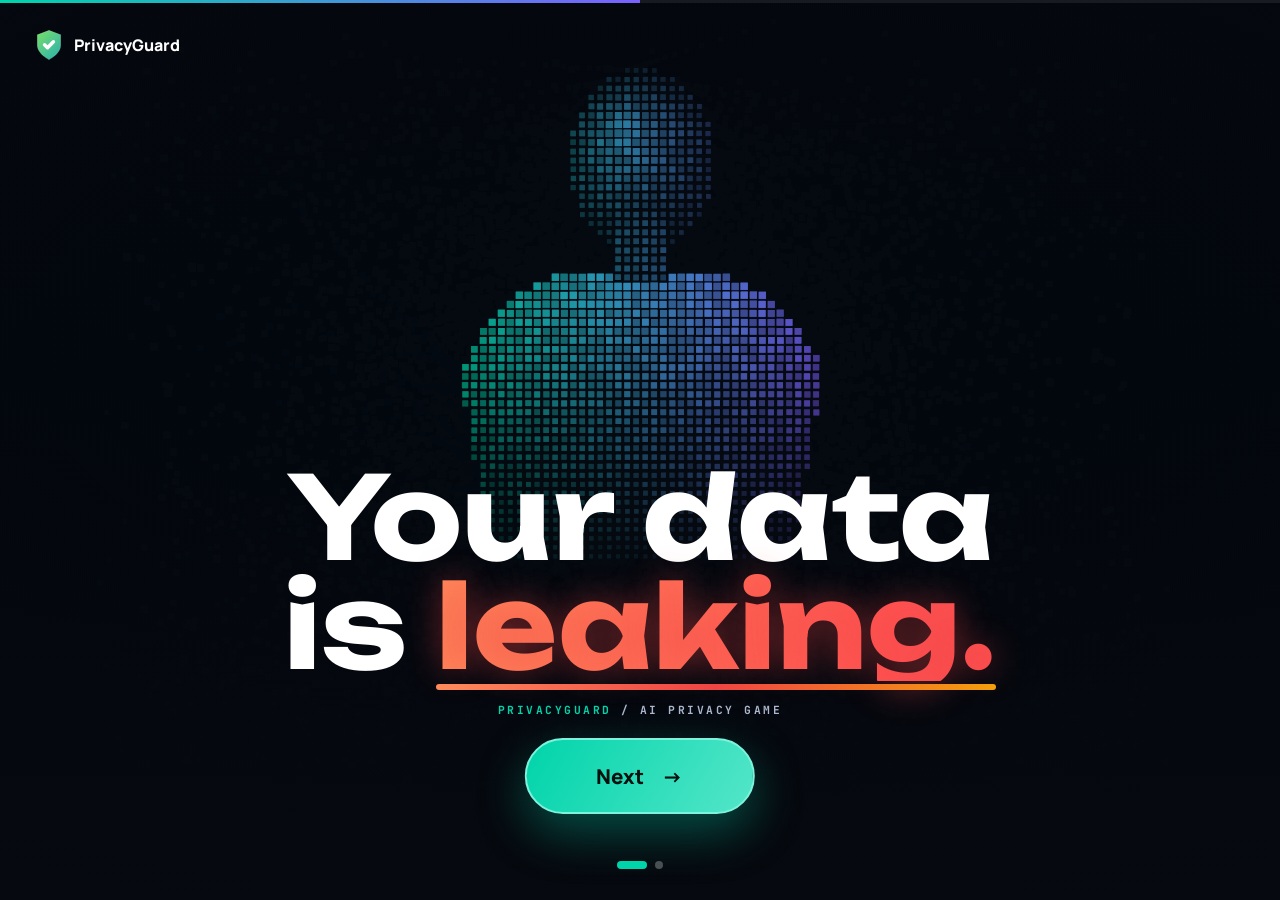
<file: index.html>
<!DOCTYPE html>
<html lang="en">
  <head>
    <meta charset="utf-8">
    <meta name="viewport" content="width=device-width, initial-scale=1">
    <title>PrivacyGuard</title>
    <link rel="preconnect" href="https://fonts.googleapis.com">
    <link rel="preconnect" href="https://fonts.gstatic.com" crossorigin>
    <link href="https://fonts.googleapis.com/css2?family=JetBrains+Mono:wght@700&family=Manrope:wght@400;600;700;800&family=Unbounded:wght@700;800&display=swap" rel="stylesheet">
    <link rel="stylesheet" href="styles.css">
    <link rel="stylesheet" href="result.css">
    <link rel="stylesheet" href="fullscreen.css">
    <link rel="stylesheet" href="feedback.css">
    <link rel="stylesheet" href="feedback-layout-fix.css">
    <link rel="stylesheet" href="contract-redaction.css">
    <link rel="stylesheet" href="llm-chat.css">
    <link rel="stylesheet" href="attention-flow.css">
    <link rel="stylesheet" href="game-cancel.css">
    <link rel="stylesheet" href="idle-warning.css">
  </head>
  <body>
    <section class="attention" id="attention" aria-labelledby="attention-title">
      <div class="attention-progress" aria-hidden="true"><span id="attention-progress-fill"></span></div>
      <div class="attention-brand"><span aria-hidden="true"><img src="privacyGuard.svg" alt=""></span> PrivacyGuard</div>
      <div class="data-counter" hidden>
        <span>Data exposed</span>
        <strong id="exposed-count">0</strong>
        <button class="data-counter-more" id="exposure-info-open" type="button" aria-haspopup="dialog">
          See why
        </button>
      </div>

      <div class="exposure-dialog-backdrop" id="exposure-info-backdrop" hidden>
        <section class="exposure-dialog" role="dialog" aria-modal="true" aria-labelledby="exposure-info-title" aria-describedby="exposure-info-summary">
          <button class="exposure-dialog-close" id="exposure-info-close" type="button" aria-label="Close explanation">×</button>
          <span class="exposure-dialog-kicker">Why this matters</span>
          <h2 id="exposure-info-title">Privacy problems can become security incidents.</h2>
          <p id="exposure-info-summary">
            Security and privacy are deeply <strong>interconnected</strong>. Security incidents can
            <strong>originate from privacy issues</strong> when too much personal information is exposed.
          </p>
          <div class="exposure-path" role="group" aria-label="How exposed data can cause harm">
            <span>Privacy issue</span><b aria-hidden="true">→</b><span>Data exposure</span><b aria-hidden="true">→</b><span>Security harm</span>
          </div>
          <blockquote>
            “In the process, sensitive customer data may fall into the hands of cybercriminals,
            potentially leading to significant subsequent harm for those affected.”
            <cite>Translated from BSI, 2025</cite>
          </blockquote>
          <div class="exposure-takeaway">
            <strong>Address the root cause: privacy.</strong>
            <p>Different pieces of exposed information can be combined to create more convincing spam or phishing attempts.</p>
          </div>
        </section>
      </div>
      <div class="attention-track" id="attention-track">
        <article class="attention-panel is-active" data-attention-panel aria-labelledby="attention-title">
          <canvas id="attention-cloud" aria-hidden="true"></canvas>
          <div class="attention-veil" aria-hidden="true"></div>
          <div class="attention-copy attention-hero">
            <h1 id="attention-title">Your data is <span class="leak-word">leaking.<i></i><i></i><i></i></span></h1>
            <span class="attention-kicker"><b>PrivacyGuard</b> / AI privacy game</span>
          </div>
        </article>

        <article class="attention-panel" data-attention-panel aria-labelledby="how-title">
          <div class="attention-orb orb-teal" aria-hidden="true"></div>
          <div class="attention-orb orb-purple" aria-hidden="true"></div>
          <div class="how-layout">
            <div class="how-copy">
              <span class="attention-kicker">How it works</span>
              <h2 id="how-title">Do you know how much information you <span>reveal when talking to AI?</span></h2>
              <div class="how-list">
                <div><b>01</b><p><strong>Chat with AI</strong><span>Each conversation presents a new privacy scenario.</span></p></div>
                <div><b>02</b><p><strong>Read the conversation</strong><span>Understand what the AI asks you to share.</span></p></div>
                <div><b>03</b><p><strong>Share only what’s necessary</strong><span>Give the AI enough useful context for a good answer without exposing private or sensitive information.</span></p></div>
                <div><b>04</b><p><strong>Edit when needed</strong><span>You can edit input files before sharing them.</span></p></div>
                <div><b>05</b><p><strong>Earn up to 20 points</strong><span>The safest answer earns the full score in each level.</span></p></div>
              </div>
            </div>
          </div>
        </article>
      </div>
      <nav class="attention-dots" id="attention-dots" aria-label="Introduction pages"></nav>
      <button class="attention-next" id="attention-next" type="button">Next <span aria-hidden="true">→</span></button>
      <button class="attention-next" id="start-game" type="button" disabled hidden>Loading...</button>
    </section>

    <main class="stage" id="game-stage" hidden>
      <section class="app-shell" aria-labelledby="screen-title">
        <header class="game-header">
          <div class="header-row">
            <div class="brand">
              <span class="brand-mark" aria-hidden="true"><img src="privacyGuard-game.svg" alt=""></span>
              <span>PrivacyGuard</span>
            </div>
            <div class="header-status">
              <button class="game-cancel-button" type="button" data-game-cancel aria-label="Cancel game">Cancel</button>
            </div>
          </div>
        </header>

        <section class="content">
          <div class="scenario-title-block">
            <h1 id="screen-title">PrivacyGuard AI</h1>
            <p class="model-name" id="model-name">model: GPT-5.5</p>
          </div>

          <div class="chat">
            <article class="message message-user">
              <div class="bubble user-bubble">
                <span class="stamp">YOU / 09:42</span>
                <p id="user-prompt">Can you check whether this phone plan is a good deal before I renew it?</p>
              </div>
              <span class="avatar user-avatar">U</span>
            </article>

            <article class="message message-ai">
              <span class="avatar ai-avatar">AI</span>
              <div class="bubble ai-bubble">
                <span class="stamp">AI / 09:42</span>
                <p id="ai-prompt">Yes. I only need the costs, contract length and included data or minutes. How would you like to share it?</p>
              </div>
            </article>
          </div>

          <div class="divider-label">CHOOSE HOW TO SHARE</div>
          <div class="options" id="options" aria-live="polite"></div>

        </section>

          <section class="game-progress" id="game-progress" aria-label="Game progress">
            <div class="progress-stats">
              <div class="progress-stat level-stat">
                <span>Level</span>
                <strong id="level-badge">1 / 5</strong>
              </div>
              <div class="progress-stat score-stat">
                <span>Total score</span>
                <strong id="score">0</strong>
              </div>
            </div>
            <div class="progress-track" aria-hidden="true">
              <div class="progress-fill" id="progress-fill"></div>
            </div>
          </section>
      </section>
    </main>

    <script src="game-config.js"></script>
    <script src="scenarios.js"></script>
    <script src="script-feedback.js"></script>
    <script src="contract-redaction.js"></script>
    <script src="llm-chat.js"></script>
    <script src="app-utils.js"></script>
    <script src="attention-cloud.js"></script>
    <script src="attention-flow.js"></script>
    <script src="game-cancel.js"></script>
    <script src="idle-warning.js"></script>
  </body>
</html>
</file>
<file: styles.css>
:root {
  color-scheme: light;
  --ink: #0e1726;
  --ink-2: #243049;
  --mute: #9aa3bc;
  --body: #f4f6f8;
  --line: #e7eaf0;
  --card: #ffffff;
  --primary: #06c9a0;
  --secondary: #7b61ff;
  --warning: #f59e0b;
  --danger: #e75d72;
  --shadow: 0 30px 70px rgba(14, 23, 38, 0.12);
  --stage-pad: clamp(10px, 3vmin, 38px);
}

* {
  box-sizing: border-box;
}

body {
  margin: 0;
  min-height: 100vh;
  background:
    radial-gradient(circle at 50% 50%, rgba(123, 97, 255, 0.08), transparent 38%),
    linear-gradient(135deg, #f8fbff 0%, #eef6ff 100%);
  color: var(--ink);
  font-family: Manrope, system-ui, -apple-system, BlinkMacSystemFont, "Segoe UI", sans-serif;
}

button {
  font: inherit;
}

.attention {
  position: fixed;
  inset: 0;
  display: grid;
  place-items: center;
  overflow: hidden;
  padding: clamp(20px, 4vmin, 48px);
  background:
    radial-gradient(circle at 18% 20%, rgba(6, 201, 160, 0.22), transparent 28%),
    radial-gradient(circle at 80% 24%, rgba(123, 97, 255, 0.22), transparent 26%),
    linear-gradient(135deg, #08111f 0%, #11172a 45%, #070b13 100%);
  color: white;
}

.attention[hidden],
.stage[hidden] {
  display: none;
}

.attention-grid {
  position: absolute;
  inset: 0;
  opacity: 0.35;
  background-image:
    linear-gradient(rgba(255, 255, 255, 0.08) 1px, transparent 1px),
    linear-gradient(90deg, rgba(255, 255, 255, 0.08) 1px, transparent 1px);
  background-size: clamp(42px, 7vmin, 82px) clamp(42px, 7vmin, 82px);
  mask-image: radial-gradient(circle at center, black 0%, transparent 72%);
}

.attention-grid span {
  position: absolute;
  width: 8px;
  height: 8px;
  border-radius: 50%;
  background: var(--primary);
  box-shadow: 0 0 28px var(--primary);
  animation: drift 8s ease-in-out infinite;
}

.attention-grid span:nth-child(1) { left: 18%; top: 25%; }
.attention-grid span:nth-child(2) { left: 70%; top: 30%; animation-delay: 1.2s; }
.attention-grid span:nth-child(3) { left: 42%; top: 68%; animation-delay: 2s; }
.attention-grid span:nth-child(4) { left: 82%; top: 72%; animation-delay: 3.4s; }

@keyframes drift {
  0%, 100% { transform: translate3d(0, 0, 0) scale(1); opacity: 0.55; }
  50% { transform: translate3d(24px, -30px, 0) scale(1.65); opacity: 1; }
}

.data-counter {
  position: absolute;
  top: clamp(14px, 3vmin, 32px);
  right: clamp(14px, 3vmin, 36px);
  padding: clamp(10px, 1.6vmin, 16px) clamp(12px, 2vmin, 20px);
  border: 1px solid rgba(239, 68, 68, 0.34);
  border-radius: clamp(12px, 1.8vmin, 18px);
  display: flex;
  flex-direction: column;
  align-items: center;
  background: rgba(239, 68, 68, 0.08);
  backdrop-filter: blur(12px);
  text-align: center;
}

.data-counter span,
.attention-kicker {
  font-family: "JetBrains Mono", ui-monospace, monospace;
  font-weight: 700;
  text-transform: uppercase;
}

.data-counter span {
  display: block;
  margin-bottom: 4px;
  color: #ffaaa8;
  font-size: clamp(8px, 1.1vmin, 11px);
  letter-spacing: 0.16em;
}

.data-counter strong {
  font-size: clamp(22px, 3.2vmin, 36px);
  font-variant-numeric: tabular-nums;
}

.attention-copy {
  position: relative;
  z-index: 1;
  width: min(980px, 100%);
  text-align: center;
}

.attention-kicker {
  color: #aeb8ce;
  font-size: clamp(10px, 1.25vmin, 13px);
  letter-spacing: 0.22em;
}

.attention-copy h1 {
  margin: clamp(18px, 3vmin, 28px) 0 clamp(14px, 2.5vmin, 22px);
  font-size: clamp(44px, 9vw, 120px);
  line-height: 0.95;
  letter-spacing: 0;
}

.attention-copy h1 span {
  color: #ff6b5f;
  text-shadow: 0 0 34px rgba(239, 68, 68, 0.45);
}

.attention-copy p {
  margin: 0 auto clamp(24px, 4vmin, 40px);
  max-width: 610px;
  color: #c8cfdd;
  font-size: clamp(16px, 2vmin, 22px);
  line-height: 1.5;
}

.start-button {
  border: 0;
  border-radius: 999px;
  padding: clamp(14px, 1.8vmin, 18px) clamp(26px, 3.6vmin, 38px);
  background: linear-gradient(120deg, var(--primary), #8af0df);
  color: #06121d;
  font-size: clamp(15px, 1.7vmin, 18px);
  font-weight: 800;
  cursor: pointer;
  box-shadow: 0 18px 46px rgba(6, 201, 160, 0.34);
}

.start-button:hover,
.start-button:focus-visible {
  outline: 0;
  transform: translateY(-2px);
}

.stage {
  min-height: 100vh;
  display: grid;
  place-items: center;
  padding: var(--stage-pad);
}

.app-shell {
  width: min(100%, 760px, calc((100dvh - (var(--stage-pad) * 2)) * 0.783));
  min-width: 300px;
  aspect-ratio: 760 / 971;
  display: grid;
  grid-template-rows: 150fr minmax(0, 731fr) 90fr;
  overflow: hidden;
  border-radius: clamp(18px, 3.4vw, 26px);
  background: var(--card);
  box-shadow: var(--shadow);
}

.game-header {
  display: flex;
  flex-direction: column;
  gap: 18px;
  padding: 24px 30px 26px;
  color: white;
  background: linear-gradient(106deg, #06c9a0 0%, #3f93e0 70%, #7b61ff 100%);
}

.header-row,
.scene-row {
  display: flex;
  align-items: center;
  justify-content: space-between;
  gap: 14px;
}

.brand {
  display: flex;
  align-items: center;
  gap: 10px;
  font-size: 20px;
  font-weight: 600;
  line-height: 25px;
  white-space: nowrap;
}

.brand-mark {
  width: 18px;
  height: 22px;
  display: grid;
  place-items: center;
}

.brand-mark img {
  width: 100%;
  height: 100%;
  display: block;
  object-fit: contain;
}

.level-badge {
  min-width: 102px;
  height: 28px;
  display: grid;
  place-items: center;
  border-radius: 999px;
  background: rgba(255, 255, 255, 0.18);
  font-family: "JetBrains Mono", ui-monospace, monospace;
  font-size: 11px;
  font-weight: 700;
  line-height: 14px;
}

.progress-track {
  width: 100%;
  height: 6px;
  overflow: hidden;
  border-radius: 99px;
  background: rgba(255, 255, 255, 0.88);
}

.progress-fill {
  width: 18%;
  height: 100%;
  border-radius: inherit;
  background: var(--warning);
  transition: width 220ms ease;
}

.scene-row p,
.scene-tools {
  margin: 0;
  font-family: "JetBrains Mono", ui-monospace, monospace;
  font-size: 12px;
  font-weight: 700;
  line-height: 15px;
  letter-spacing: 0;
  text-transform: uppercase;
  white-space: nowrap;
}

.scene-tools {
  display: flex;
  align-items: center;
  gap: 14px;
}

.close-button {
  width: 18px;
  height: 30px;
  border: 0;
  padding: 0;
  background: transparent;
  color: white;
  font-size: 24px;
  font-weight: 600;
  line-height: 30px;
  cursor: pointer;
}

.content {
  min-height: 0;
  display: flex;
  flex-direction: column;
  gap: 26px;
  overflow: hidden;
  padding: 30px;
  background: var(--body);
}

.content h1 {
  margin: 0;
  color: var(--ink);
  font-family: Unbounded, Manrope, sans-serif;
  font-size: 38px;
  font-weight: 700;
  line-height: 44px;
  letter-spacing: 0;
}

.chat {
  display: flex;
  flex-direction: column;
  gap: 16px;
}

.message {
  display: flex;
  align-items: flex-end;
  gap: 13px;
}

.message-user {
  justify-content: flex-end;
}

.message-ai {
  justify-content: flex-start;
}

.bubble {
  width: 560px;
  min-height: 109px;
  display: flex;
  flex-direction: column;
  gap: 5px;
  padding: 18px 22px;
  border: 1px solid var(--line);
  border-radius: 20px;
  background: var(--card);
  box-shadow: 0 2px 10px rgba(14, 23, 38, 0.04);
}

.user-bubble .stamp {
  align-self: flex-end;
}

.stamp,
.option-label,
.divider-label,
.scorebar span {
  color: var(--mute);
  font-family: "JetBrains Mono", ui-monospace, monospace;
  font-weight: 700;
  text-transform: uppercase;
}

.stamp {
  font-size: 10px;
  line-height: 14px;
  letter-spacing: 0.14em;
}

.bubble p {
  margin: 0;
  color: var(--ink-2);
  font-size: 18px;
  line-height: 27px;
}

.avatar {
  width: 40px;
  height: 40px;
  display: grid;
  place-items: center;
  flex: 0 0 auto;
  border-radius: 999px;
  color: white;
  font-size: 13px;
  font-weight: 600;
}

.ai-avatar {
  background: var(--primary);
}

.user-avatar {
  background: var(--secondary);
}

.divider-label {
  display: flex;
  align-items: center;
  gap: 10px;
  font-size: 13px;
  line-height: 18px;
  letter-spacing: 0.06em;
}

.divider-label::after {
  content: "";
  flex: 1;
  height: 1px;
  background: var(--line);
}

.options {
  display: grid;
  grid-template-columns: repeat(3, 1fr);
  gap: 14px;
  min-height: 0;
}

.option-card {
  height: 300px;
  overflow: hidden;
  display: flex;
  flex-direction: column;
  align-items: flex-start;
  gap: 14px;
  padding: 18px;
  border: 2px solid var(--line);
  border-radius: 18px;
  background: var(--card);
  color: var(--ink-2);
  text-align: left;
  cursor: pointer;
  transition: transform 180ms ease, border-color 180ms ease, box-shadow 180ms ease;
}

.option-card:hover,
.option-card:focus-visible {
  outline: 0;
  transform: translateY(-3px);
  border-color: #cbd2dd;
  box-shadow: 0 16px 30px rgba(14, 23, 38, 0.1);
}

.option-card.correct {
  border-color: var(--primary);
  box-shadow: 0 0 0 4px rgba(6, 201, 160, 0.16);
}

.option-card.partial {
  border-color: var(--warning);
}

.option-card.wrong {
  border-color: var(--danger);
  box-shadow: 0 0 0 4px rgba(231, 93, 114, 0.16);
}

.option-label {
  font-size: 10px;
  line-height: 14px;
  letter-spacing: 0.14em;
}

.option-card p {
  margin: 0;
  color: var(--ink-2);
  font-size: 14px;
  line-height: 21px;
}

.document-preview {
  position: relative;
  width: 88px;
  height: 112px;
  flex: 0 0 auto;
  padding: 18px 10px 10px;
  border: 2px solid var(--line);
  border-radius: 9px;
  background: #fbfcfe;
}

.doc-tag {
  position: absolute;
  top: 12px;
  right: 9px;
  padding: 3px 6px;
  border-radius: 6px;
  background: var(--primary);
  color: white;
  font-family: "JetBrains Mono", ui-monospace, monospace;
  font-size: 7px;
  font-weight: 700;
  line-height: 1;
}

.doc-tag.warn {
  background: var(--warning);
}

.doc-line {
  display: block;
  width: 76%;
  height: 4px;
  margin-bottom: 8px;
  border-radius: 99px;
  background: #9aa5b8;
}

.doc-line.dark {
  width: 45%;
  background: #22314a;
}

.doc-line.short {
  width: 62%;
}

.doc-line.pale {
  width: 52%;
  background: #dbe1ea;
}

.scorebar {
  display: grid;
  place-items: center;
  gap: 2px;
  border-top: 1px solid var(--line);
  background: var(--card);
}

.scorebar span {
  font-size: 11px;
  line-height: 15px;
  letter-spacing: 0.08em;
}

.scorebar strong {
  color: var(--ink);
  font-family: Unbounded, Manrope, sans-serif;
  font-size: 40px;
  font-weight: 700;
  line-height: 44px;
  letter-spacing: 0;
}

.result-card {
  grid-column: 1 / -1;
  width: min(420px, 100%);
  justify-self: center;
}

@media (max-width: 760px), (max-height: 971px) {
  .app-shell {
    font-size: clamp(0.48rem, min(2.1vw, 1.62vh), 1rem);
  }

  .game-header {
    gap: 1.125em;
    padding: 1.5em 1.875em 1.625em;
  }

  .brand {
    gap: 0.625em;
    font-size: 1.25em;
    line-height: 1.25;
  }

  .brand-mark {
    width: 1.125em;
    height: 1.375em;
    font-size: 0.75em;
  }

  .level-badge {
    min-width: 9.25em;
    height: 2.55em;
    font-size: 0.68em;
  }

  .scene-row p,
  .scene-tools {
    font-size: 0.75em;
    line-height: 1.25;
  }

  .content {
    gap: 1.625em;
    padding: 1.875em;
  }

  .content h1 {
    font-size: 2.375em;
    line-height: 1.16;
  }

  .bubble {
    width: 35em;
    min-height: 6.8125em;
    padding: 1.125em 1.375em;
    border-radius: 1.25em;
  }

  .bubble p {
    font-size: 1.125em;
    line-height: 1.5;
  }

  .stamp,
  .option-label {
    font-size: 0.625em;
    line-height: 1.4;
  }

  .avatar {
    width: 2.5em;
    height: 2.5em;
    font-size: 0.8125em;
  }

  .divider-label {
    font-size: 0.8125em;
    line-height: 1.38;
  }

  .options {
    gap: 0.875em;
  }

  .option-card {
    height: 18.75em;
    gap: 0.875em;
    padding: 1.125em;
    border-radius: 1.125em;
  }

  .option-card p {
    font-size: 0.875em;
    line-height: 1.5;
  }

  .document-preview {
    width: 5.5em;
    height: 7em;
    padding: 1.125em 0.625em 0.625em;
  }

  .doc-tag {
    top: 1.7em;
    right: 1.2em;
    font-size: 0.44em;
  }

  .scorebar span {
    font-size: 0.6875em;
  }

  .scorebar strong {
    font-size: 2.5em;
    line-height: 1.1;
  }
}

@media (max-width: 620px) {
  :root {
    --stage-pad: 0px;
  }

  .stage {
    align-items: start;
  }

  .app-shell {
    width: 100%;
    min-height: 100dvh;
    aspect-ratio: auto;
    grid-template-rows: auto 1fr auto;
    border-radius: 0;
  }

  .game-header {
    gap: 14px;
    padding: 20px;
  }

  .brand {
    font-size: 18px;
  }

  .scene-row {
    align-items: flex-start;
  }

  .scene-row p {
    white-space: normal;
  }

  .content {
    overflow: visible;
    padding: 22px 20px;
  }

  .content h1 {
    font-size: 30px;
    line-height: 1.15;
  }

  .message,
  .message-user,
  .message-ai {
    align-items: flex-start;
  }

  .bubble {
    width: calc(100% - 54px);
    min-height: 0;
  }

  .bubble p {
    font-size: 16px;
    line-height: 1.45;
  }

  .options {
    grid-template-columns: 1fr;
  }

  .option-card {
    height: auto;
    min-height: 190px;
  }

  .data-counter {
    display: none;
  }
}


/* Data exposure explanation */
.data-counter-more {
  display: inline-flex;
  align-items: center;
  justify-content: center;
  margin-top: clamp(8px, 1vmin, 12px);
  padding: clamp(6px, .8vmin, 8px) clamp(10px, 1.2vmin, 14px);
  border: 1px solid rgba(255,255,255,.34);
  border-radius: 999px;
  background: rgba(255,255,255,.12);
  color: #fff;
  font-size: clamp(10px, 1.15vmin, 13px);
  font-weight: 800;
  cursor: pointer;
  transition: background 160ms ease, transform 160ms ease, border-color 160ms ease;
}
.data-counter-more:hover,
.data-counter-more:focus-visible {
  outline: 0;
  border-color: rgba(255,255,255,.72);
  background: rgba(255,255,255,.22);
  transform: translateY(-1px);
}
.exposure-dialog-backdrop {
  position: fixed;
  z-index: 20;
  inset: 0;
  display: grid;
  place-items: center;
  padding: clamp(18px, 4vmin, 48px);
  background: rgba(3,8,17,.76);
  backdrop-filter: blur(14px);
}
.exposure-dialog-backdrop[hidden] { display: none; }
.exposure-dialog {
  position: relative;
  width: min(680px, 100%);
  max-height: min(850px, calc(100dvh - 36px));
  overflow-y: auto;
  padding: clamp(26px, 4vmin, 46px);
  border: 1px solid rgba(255,255,255,.16);
  border-radius: clamp(20px, 3vmin, 30px);
  background: radial-gradient(circle at 90% 0%, rgba(123,97,255,.18), transparent 34%), linear-gradient(145deg, #141d30, #0b1220);
  color: #fff;
  box-shadow: 0 34px 90px rgba(0,0,0,.42);
  text-align: left;
  animation: exposureDialogIn 240ms ease-out both;
}
.exposure-dialog-close {
  position: absolute;
  top: clamp(14px, 2vmin, 20px);
  right: clamp(14px, 2vmin, 20px);
  width: 40px;
  height: 40px;
  display: grid;
  place-items: center;
  border: 1px solid rgba(255,255,255,.18);
  border-radius: 50%;
  background: rgba(255,255,255,.08);
  color: #fff;
  font-size: 26px;
  line-height: 1;
  cursor: pointer;
}
.exposure-dialog-close:hover,
.exposure-dialog-close:focus-visible { outline: 0; background: rgba(255,255,255,.16); }
.exposure-dialog-kicker {
  display: block;
  margin-bottom: 12px;
  color: #82e9d5;
  font-family: "JetBrains Mono", ui-monospace, monospace;
  font-size: clamp(10px, 1.2vmin, 13px);
  font-weight: 700;
  letter-spacing: .16em;
  text-transform: uppercase;
}
.exposure-dialog h2 {
  max-width: 570px;
  margin: 0 44px 16px 0;
  font-family: Unbounded, Manrope, sans-serif;
  font-size: clamp(25px, 3.4vmin, 40px);
  line-height: 1.18;
}
.exposure-dialog > p {
  margin: 0 0 clamp(18px, 2.6vmin, 26px);
  color: #cbd4e5;
  font-size: clamp(15px, 1.8vmin, 19px);
  line-height: 1.6;
}
.exposure-dialog > p strong { color: #fff; }
.exposure-path {
  display: grid;
  grid-template-columns: 1fr auto 1fr auto 1fr;
  align-items: center;
  gap: 10px;
  margin-bottom: clamp(18px, 2.6vmin, 26px);
}
.exposure-path span {
  padding: 12px 10px;
  border: 1px solid rgba(130,233,213,.22);
  border-radius: 12px;
  background: rgba(6,201,160,.08);
  color: #dffbf5;
  font-size: clamp(11px, 1.35vmin, 14px);
  font-weight: 800;
  text-align: center;
}
.exposure-path b { color: #82e9d5; }
.exposure-dialog blockquote {
  margin: 0 0 clamp(18px, 2.6vmin, 26px);
  padding: clamp(16px, 2.2vmin, 22px);
  border-left: 4px solid #7b61ff;
  border-radius: 0 14px 14px 0;
  background: rgba(123,97,255,.1);
  color: #e8ebf4;
  font-size: clamp(14px, 1.65vmin, 17px);
  font-weight: 600;
  line-height: 1.58;
}
.exposure-dialog cite {
  display: block;
  margin-top: 10px;
  color: #aeb8ce;
  font-family: "JetBrains Mono", ui-monospace, monospace;
  font-size: clamp(10px, 1.1vmin, 12px);
  font-style: normal;
  letter-spacing: .05em;
}
.exposure-takeaway {
  padding: clamp(16px, 2.2vmin, 22px);
  border: 1px solid rgba(255,107,95,.22);
  border-radius: 14px;
  background: rgba(255,107,95,.08);
}
.exposure-takeaway > strong { color: #ffaaa8; font-size: clamp(14px, 1.7vmin, 18px); }
.exposure-takeaway p {
  margin: 7px 0 0;
  color: #d4dbea;
  font-size: clamp(13px, 1.5vmin, 16px);
  line-height: 1.55;
}
@keyframes exposureDialogIn {
  from { opacity: 0; transform: translateY(12px) scale(.98); }
  to { opacity: 1; transform: translateY(0) scale(1); }
}
@media (max-width: 620px) {
  .exposure-path { grid-template-columns: 1fr; }
  .exposure-path b { transform: rotate(90deg); text-align: center; }
}
@media (prefers-reduced-motion: reduce) {
  .exposure-dialog { animation: none; }
}
</file>
<file: result.css>
.app-shell.complete-mode {
  width: min(100%, 700px, calc((100dvh - (var(--stage-pad) * 2)) * 0.707));
  aspect-ratio: 700 / 990;
  grid-template-rows: auto minmax(0, 1fr) 84px;
  border-radius: 16px;
  box-shadow: var(--shadow);
}

.complete-header {
  display: flex;
  flex-direction: column;
  gap: 6px;
  padding: 24px 28px;
  color: #ffffff;
  background: linear-gradient(153deg, #00d4aa 0%, #7b61ff 78%);
}

.complete-topline {
  display: flex;
  align-items: flex-start;
  justify-content: space-between;
  gap: 18px;
}

.complete-kicker,
.complete-eyebrow,
.log-kicker,
.score-label {
  margin: 0;
  font-weight: 700;
  text-transform: uppercase;
}

.complete-kicker {
  color: rgba(255, 255, 255, 0.85);
  font-size: 10px;
  letter-spacing: 0.14em;
}

.complete-close {
  border: 0;
  padding: 0;
  background: transparent;
  color: rgba(255, 255, 255, 0.72);
  font-size: 15px;
  line-height: 1;
  cursor: pointer;
}

.complete-title {
  margin: 0;
  color: #ffffff;
  font-family: Unbounded, Manrope, sans-serif;
  font-size: 26px;
  font-weight: 800;
  line-height: 32px;
}

.complete-meta {
  margin: 0;
  color: rgba(255, 255, 255, 0.85);
  font-size: 13px;
  font-weight: 500;
}

.complete-body {
  min-height: 0;
  overflow: auto;
  padding: 22px 24px;
  background: var(--body);
}

.complete-eyebrow {
  color: var(--secondary);
  font-size: 11px;
  letter-spacing: 0.12em;
}

.complete-heading {
  margin: 12px 0 14px;
  color: #0a0e1a;
  font-family: Unbounded, Manrope, sans-serif;
  font-size: 24px;
  font-weight: 700;
  line-height: 30px;
}

.result-score-card {
  display: flex;
  align-items: center;
  gap: 20px;
  margin-bottom: 36px;
  padding: 18px 22px;
  border: 1px solid #e5e8eb;
  border-radius: 14px;
  background: #ffffff;
}

.score-ring {
  --score: 0;
  --ring-color: #10b981;
  --ring-track: #c9f5e8;
  position: relative;
  width: 155px;
  height: 155px;
  aspect-ratio: 1 / 1;
  flex: 0 0 auto;
  display: flex;
  flex-direction: column;
  align-items: center;
  justify-content: center;
  gap: 4px;
  border-radius: 50%;
  background: conic-gradient(var(--ring-color) calc(var(--score) * 1%), var(--ring-track) 0);
  text-align: center;
}

.score-ring.green {
  --ring-color: #10b981;
  --ring-track: #c9f5e8;
}

.score-ring.yellow {
  --ring-color: #f59e0b;
  --ring-track: #fef3c7;
}

.score-ring.red {
  --ring-color: #ef4444;
  --ring-track: #fee2e2;
}

.score-ring::after {
  content: "";
  position: absolute;
  inset: 18px;
  border-radius: inherit;
  background: #ffffff;
}

.score-ring strong,
.score-ring span {
  position: relative;
  z-index: 1;
}

.score-ring strong {
  color: #0a0e1a;
  font-family: Unbounded, Manrope, sans-serif;
  font-size: 36px;
  font-weight: 800;
  line-height: 1;
}

.score-ring span {
  margin: 0;
  color: #8b95b7;
  font-size: 14px;
  font-weight: 700;
  line-height: 1.1;
}

.score-summary {
  min-width: 0;
  display: flex;
  flex-direction: column;
  gap: 6px;
}

.score-grade-row {
  display: flex;
  align-items: center;
  gap: 6px;
  flex-wrap: wrap;
}

.score-label {
  color: #8b95b7;
  font-size: 11px;
  letter-spacing: 0.08em;
}

.grade-pill,
.status-pill {
  display: inline-flex;
  align-items: center;
  justify-content: center;
  width: fit-content;
  border-radius: 999px;
  font-weight: 700;
}

.grade-pill {
  padding: 6px 12px;
  font-size: 13px;
}

.grade-pill.green { background: #d1fae5; color: #047857; }
.grade-pill.yellow { background: #fef3c7; color: #b45309; }
.grade-pill.red { background: #fee2e2; color: #dc2626; }

.score-copy {
  margin: 0;
  color: #4d576b;
  font-size: 14px;
  line-height: 22px;
}

.result-section-title {
  margin: 28px 0 16px;
  color: #0a0e1a;
  font-family: Unbounded, Manrope, sans-serif;
  font-size: 19px;
  font-weight: 700;
  line-height: 1.35;
}

.result-advice .result-section-title {
  font-size: 28px;
  line-height: 1.25;
}

.scenario-log {
  margin-top: 32px;
}

.scenario-log-tutorial-note {
  width: fit-content;
  max-width: 100%;
  display: flex;
  align-items: center;
  gap: 8px;
  margin: -6px 0 14px;
  padding: 8px 12px;
  border: 1px solid #dcd5ff;
  border-radius: 999px;
  background: #f1eeff;
  color: #5f48ce;
  font-size: 12px;
  font-weight: 700;
  line-height: 1.4;
  opacity: 0;
  transform: translateY(8px);
  pointer-events: none;
}

.scenario-log-tutorial-note span {
  font-size: 15px;
}

.scenario-log.is-log-tutorial-active .scenario-log-tutorial-note {
  animation: scenario-log-note-in 500ms ease forwards;
}

.scenario-log.is-log-tutorial-leaving .scenario-log-tutorial-note {
  animation: scenario-log-note-out 500ms ease forwards;
}

.scenario-log.is-log-tutorial-active .log-card:first-child {
  z-index: 2;
  animation: scenario-log-card-pulse 1200ms ease-in-out 650ms 3;
}

.log-list {
  display: grid;
  grid-template-columns: repeat(5, minmax(0, 1fr));
  gap: 8px;
}

.log-card {
  width: auto;
  min-width: 0;
  min-height: 116px;
  display: flex;
  flex-direction: column;
  align-items: flex-start;
  justify-content: center;
  gap: 8px;
  padding: 10px;
  border: 1px solid #e5e8eb;
  border-radius: 12px;
  background: #ffffff;
  color: inherit;
  font: inherit;
  text-align: left;
  cursor: pointer;
  transition: transform 160ms ease, box-shadow 160ms ease, border-color 160ms ease;
}

.log-card:hover,
.log-card:focus-visible {
  z-index: 1;
  outline: 0;
  transform: translateY(-3px);
  box-shadow: 0 12px 26px rgba(14, 23, 38, 0.12);
}

.log-card.safe { border-color: #d6fbf0; }
.log-card.caution { border-color: #fef3c7; }
.log-card.risky { border-color: #fee2e2; }

@keyframes scenario-log-note-in {
  from {
    opacity: 0;
    transform: translateY(8px);
  }

  to {
    opacity: 1;
    transform: translateY(0);
  }
}

@keyframes scenario-log-note-out {
  from {
    opacity: 1;
    transform: translateY(0);
  }

  to {
    opacity: 0;
    transform: translateY(-5px);
  }
}

@keyframes scenario-log-card-pulse {
  0%,
  100% {
    transform: translateY(0) scale(1);
    box-shadow: none;
  }

  50% {
    transform: translateY(-4px) scale(1.035);
    box-shadow: 0 0 0 4px rgba(123, 97, 255, 0.18), 0 14px 30px rgba(14, 23, 38, 0.14);
  }
}

.log-icon {
  width: 34px;
  height: 34px;
  display: grid;
  place-items: center;
  border-radius: 9px;
  background: #f4f6f8;
  font-size: 16px;
}

.log-kicker {
  color: #8b95b7;
  font-size: 10px;
  letter-spacing: 0.1em;
}

.log-title {
  margin: 2px 0 0;
  color: #0a0e1a;
  font-size: 12px;
  font-weight: 700;
  line-height: 1.28;
}

.status-pill {
  padding: 4px 9px;
  font-size: 10px;
}

.status-pill.safe {
  background: #d1fae5;
  color: #10b981;
}

.status-pill.caution {
  background: #fef3c7;
  color: #f59e0b;
}

.status-pill.risky {
  background: #fee2e2;
  color: #ef4444;
}

.advice-list {
  display: flex;
  flex-direction: column;
  gap: 10px;
}

.advice-card {
  display: flex;
  align-items: flex-start;
  gap: 27px;
  padding: 32px 36px 32px 32px;
  border: 1px solid #e5e8eb;
  border-radius: 27px;
  background: #ffffff;
}

.advice-number {
  width: 95px;
  height: 95px;
  flex: 0 0 auto;
  display: grid;
  place-items: center;
  border-radius: 18px;
  background: #eeeaff;
  color: #7b61ff;
  font-family: "JetBrains Mono", ui-monospace, monospace;
  font-size: 36px;
  font-weight: 700;
}

.advice-card strong {
  display: block;
  margin-bottom: 8px;
  color: #0a0e1a;
  font-size: 45px;
  line-height: 1.35;
}

.advice-card p {
  margin: 0;
  color: #8b95b7;
  font-size: 40px;
  line-height: 56px;
}

.history-modal-backdrop {
  position: fixed;
  z-index: 1000;
  inset: 0;
  display: grid;
  place-items: start center;
  padding: 4vh 24px 24px;
  background: rgba(6, 9, 15, 0.72);
  backdrop-filter: blur(8px);
}

.history-modal {
  width: min(1100px, 100%);
  height: fit-content;
  max-height: calc(100dvh - 8vh);
  overflow-y: auto;
  scrollbar-width: none;
  border-radius: 20px;
  background: #f4f6f8;
  box-shadow: 0 30px 90px rgba(6, 9, 15, 0.36);
}

.history-modal::-webkit-scrollbar { display: none; }

.history-modal-header {
  position: sticky;
  z-index: 2;
  top: 0;
  display: flex;
  align-items: flex-start;
  justify-content: space-between;
  gap: 20px;
  padding: 24px 28px;
  color: #fff;
  background: linear-gradient(135deg, #00b995, #7b61ff);
}

.history-modal-kicker {
  margin: 0 0 6px;
  font: 700 11px "JetBrains Mono", monospace;
  letter-spacing: .12em;
  text-transform: uppercase;
}

.history-modal-header h2 {
  margin: 0;
  font-family: Unbounded, Manrope, sans-serif;
  font-size: clamp(22px, 4vw, 34px);
}

.history-modal-close {
  width: 38px;
  height: 38px;
  flex: 0 0 auto;
  border: 1px solid rgba(255,255,255,.55);
  border-radius: 50%;
  background: rgba(255,255,255,.12);
  color: #fff;
  font-size: 24px;
  cursor: pointer;
}

.history-conversation {
  display: grid;
  gap: 12px;
  padding: 22px 28px 26px;
}

.history-message,
.history-choice,
.history-feedback {
  padding: 14px 18px;
  border: 1px solid #e1e5ea;
  border-radius: 16px;
  background: #fff;
}

.history-message.user { margin-left: 12%; }
.history-message.ai { margin-right: 12%; }

.history-message span,
.history-choice > span {
  display: block;
  margin-bottom: 7px;
  color: #8b95b7;
  font: 700 10px "JetBrains Mono", monospace;
  letter-spacing: .12em;
  text-transform: uppercase;
}

.history-message p,
.history-choice p,
.history-feedback p {
  margin: 0;
  color: #26324b;
  line-height: 1.55;
}

.history-choice.safe, .history-feedback.safe { border-color: #8ce8ce; }
.history-choice.caution, .history-feedback.caution { border-color: #f8d881; }
.history-choice.risky, .history-feedback.risky { border-color: #f8aaaa; }

.history-feedback.feedback-card {
  gap: 10px;
  padding: 20px;
}

.history-feedback .feedback-content { gap: 18px; }
.history-feedback .feedback-summary { font-size: 17px; }
.history-feedback .feedback-consequences { gap: 10px; }
.history-feedback .feedback-consequences-title { font-size: 12px; }
.history-feedback .feedback-learning-list { gap: 10px; }
.history-feedback .feedback-learning-item { padding: 13px; }
.history-feedback .feedback-learning-item p { font-size: 14px; }
.history-feedback .point-dot { width: 30px; height: 30px; font-size: 13px; }

.history-choice .sent-file-chip { margin: 0; }

.complete-actions {
  display: flex;
  align-items: center;
  justify-content: center;
  border-top: 1px solid rgba(229, 232, 235, 0.65);
  background: rgba(255, 255, 255, 0.96);
}

.exit-game-button {
  width: min(316px, calc(100% - 48px));
  border: 1.5px solid #e5e8eb;
  border-radius: 10px;
  padding: 14px 22px;
  background: #ffffff;
  color: #0a0e1a;
  font-size: 14px;
  font-weight: 700;
  cursor: pointer;
}

.exit-game-button:hover,
.exit-game-button:focus-visible {
  outline: 0;
  border-color: #cbd2dd;
  box-shadow: 0 10px 26px rgba(14, 23, 38, 0.08);
}

@media (max-width: 620px) {
  .app-shell.complete-mode {
    width: 100%;
    min-height: 100dvh;
    aspect-ratio: auto;
    border-radius: 0;
  }

  .complete-header {
    padding: 22px 24px;
  }

  .result-score-card {
    align-items: flex-start;
    flex-direction: column;
  }

  .score-ring {
    width: 132px;
    height: 132px;
  }

  .score-ring strong {
    font-size: 32px;
  }

  .log-list {
    grid-template-columns: repeat(2, minmax(0, 1fr));
  }

  .history-modal-backdrop { padding: 2vh 0 0; }
  .history-modal { width: 100%; max-height: 98dvh; border-radius: 18px 18px 0 0; }
  .history-message.user, .history-message.ai { margin: 0; }
}

@media (prefers-reduced-motion: reduce) {
  .scenario-log.is-log-tutorial-active .scenario-log-tutorial-note,
  .scenario-log.is-log-tutorial-leaving .scenario-log-tutorial-note {
    animation: none;
  }

  .scenario-log.is-log-tutorial-active .scenario-log-tutorial-note {
    opacity: 1;
    transform: none;
  }

  .scenario-log.is-log-tutorial-leaving .scenario-log-tutorial-note {
    opacity: 0;
  }

  .scenario-log.is-log-tutorial-active .log-card:first-child {
    animation: none;
    box-shadow: 0 0 0 3px rgba(123, 97, 255, 0.22);
  }
}
</file>
<file: fullscreen.css>
:root {
  /* Manual tuning for tall portrait displays. */
  --portrait-header-height: clamp(72px, 8vmin, 120px);
  --portrait-header-padding-y: 5px;
  --portrait-header-gap: 4px;
  --portrait-content-gap: clamp(34px, 3.2vmin, 76px);
  --portrait-content-padding-y: clamp(42px, 5vmin, 140px);
  --portrait-content-padding-x: clamp(40px, 6vmin, 200px);
  --portrait-chat-gap: clamp(34px, 3vmin, 72px);
  --portrait-option-height: clamp(360px, 30vmin, 480px);
}

html,
body {
  width: 100%;
  min-height: 100%;
}

body {
  overflow: hidden;
  background: var(--body);
}

.stage {
  width: 100%;
  height: 100dvh;
  min-height: 100dvh;
  display: block;
  padding: 0;
  background: var(--body);
}

.app-shell,
.app-shell.complete-mode {
  width: 100%;
  height: 100dvh;
  min-width: 0;
  min-height: 100dvh;
  aspect-ratio: auto;
  border-radius: 0;
  box-shadow: none;
}

.app-shell {
  grid-template-rows: max-content minmax(0, 1fr) max-content;
}

.game-header {
  gap: clamp(14px, 1.25vmin, 42px);
  padding: clamp(10px, 3vmin, 60px);
  height: clamp(50px, 10dvh, 120px);
}

.brand {
  gap: clamp(10px, 0.9vmin, 28px);
  font-size: clamp(18px, 1.8vmin, 62px);
  line-height: 1.25;
}

.brand-mark {
  width: clamp(18px, 1.65vmin, 56px);
  height: clamp(22px, 2vmin, 70px);
  font-size: clamp(12px, 1.05vmin, 34px);
}

.scene-row p,
.scene-tools {
  font-size: clamp(12px, 1.05vmin, 36px);
  line-height: 1.25;
}

.close-button {
  width: clamp(24px, 2vmin, 68px);
  height: clamp(32px, 2.6vmin, 88px);
  font-size: clamp(24px, 2.1vmin, 72px);
}

.content {
  min-height: 0;
  overflow: auto;
  gap: clamp(22px, 2.25vmin, 86px);
  padding: clamp(22px, 4.2vmin, 152px) clamp(20px, 5vmin, 180px);
}

.content h1 {
  font-size: clamp(30px, 4.1vmin, 138px);
  line-height: 1.14;
}

.chat {
  gap: clamp(16px, 1.45vmin, 54px);
}

.message {
  gap: clamp(13px, 1.2vmin, 44px);
}

.bubble {
  width: min(78ch, calc(100% - clamp(54px, 8vmin, 260px)));
  min-height: 0;
  gap: clamp(5px, 0.6vmin, 22px);
  padding: clamp(18px, 1.9vmin, 68px) clamp(22px, 2.3vmin, 82px);
  border-radius: clamp(20px, 1.8vmin, 64px);
}

.stamp,
.option-label,
.divider-label {
  font-size: clamp(10px, 0.9vmin, 30px);
}

.bubble p {
  font-size: clamp(16px, 1.55vmin, 54px);
  line-height: 1.5;
}

.avatar {
  width: clamp(40px, 3.8vmin, 132px);
  height: clamp(40px, 3.8vmin, 132px);
  font-size: clamp(13px, 1.25vmin, 42px);
}

.divider-label {
  gap: clamp(10px, 1vmin, 34px);
  line-height: 1.38;
}

.options {
  flex: 1;
  grid-template-columns: repeat(3, minmax(0, 1fr));
  gap: clamp(14px, 1.5vmin, 56px);
  align-items: stretch;
}

.option-card {
  height: auto;
  min-height: clamp(220px, 28dvh, 980px);
  gap: clamp(14px, 1.45vmin, 54px);
  padding: clamp(18px, 2vmin, 72px);
  border-radius: clamp(18px, 1.7vmin, 60px);
}

.option-card p {
  font-size: clamp(14px, 1.35vmin, 46px);
  line-height: 1.5;
}

.document-preview {
  width: clamp(88px, 8.2vmin, 280px);
  height: clamp(112px, 10.5vmin, 360px);
  padding: clamp(18px, 1.7vmin, 62px) clamp(10px, 0.95vmin, 34px) clamp(10px, 0.95vmin, 34px);
  border-radius: clamp(9px, 0.85vmin, 30px);
}

.doc-tag {
  top: clamp(12px, 1.1vmin, 40px);
  right: clamp(9px, 0.85vmin, 30px);
  padding: clamp(3px, 0.3vmin, 12px) clamp(6px, 0.55vmin, 20px);
  border-radius: clamp(6px, 0.55vmin, 20px);
  font-size: clamp(7px, 0.65vmin, 22px);
}

.doc-line {
  height: clamp(4px, 0.38vmin, 14px);
  margin-bottom: clamp(8px, 0.78vmin, 28px);
}

.app-shell.complete-mode {
  grid-template-rows: auto minmax(0, 1fr) auto;
}

.complete-header {
  gap: clamp(6px, 0.8vmin, 28px);
  padding: clamp(24px, 3.2vmin, 124px) clamp(24px, 4.4vmin, 160px);
}

.complete-kicker,
.complete-eyebrow,
.log-kicker,
.score-label {
  font-size: clamp(10px, 0.9vmin, 32px);
}

.complete-close {
  font-size: clamp(18px, 1.6vmin, 58px);
}

.complete-title {
  font-size: clamp(26px, 3.8vmin, 136px);
  line-height: 1.2;
}

.complete-meta {
  font-size: clamp(13px, 1.3vmin, 46px);
}

.complete-body {
  padding: clamp(22px, 4.2vmin, 152px) clamp(20px, 5vmin, 180px);
}

.complete-heading {
  margin: clamp(12px, 1.1vmin, 42px) 0 clamp(14px, 1.35vmin, 52px);
  font-size: clamp(24px, 3.2vmin, 112px);
  line-height: 1.25;
}

.result-score-card {
  gap: clamp(20px, 2vmin, 76px);
  margin-bottom: clamp(36px, 3.4vmin, 132px);
  padding: clamp(18px, 2.2vmin, 84px);
  border-radius: clamp(14px, 1.4vmin, 52px);
}

.score-ring {
  width: clamp(155px, 15vmin, 520px);
  height: clamp(155px, 15vmin, 520px);
}

.score-ring::after {
  inset: clamp(18px, 1.8vmin, 64px);
}

.score-ring strong {
  font-size: clamp(36px, 4vmin, 140px);
}

.score-ring span {
  margin-top: clamp(42px, 4.1vmin, 148px);
  font-size: clamp(14px, 1.35vmin, 48px);
}

.grade-pill {
  padding: clamp(6px, 0.6vmin, 22px) clamp(12px, 1.1vmin, 42px);
  font-size: clamp(13px, 1.25vmin, 44px);
}

.score-copy,
.log-title {
  font-size: clamp(14px, 1.35vmin, 48px);
}

.score-copy {
  line-height: 1.58;
}

.result-section-title {
  margin-bottom: clamp(10px, 1vmin, 38px);
  font-size: clamp(15px, 1.7vmin, 60px);
}

.scenario-log {
  margin-bottom: clamp(36px, 3.4vmin, 132px);
}

.log-list {
  gap: clamp(8px, 1vmin, 38px);
}

.log-card {
  width: 100%;
  min-width: clamp(120px, 10vmin, 170px);
  max-width: 100%;
  min-height: clamp(142px, 14vmin, 500px);
  flex-basis: auto;
  gap: clamp(12px, 1.25vmin, 48px);
  padding: clamp(12px, 1.4vmin, 54px);
  border-radius: clamp(12px, 1.2vmin, 44px);
}

.log-icon {
  width: clamp(34px, 3.4vmin, 120px);
  height: clamp(34px, 3.4vmin, 120px);
  border-radius: clamp(9px, 0.9vmin, 32px);
  font-size: clamp(16px, 1.5vmin, 54px);
}

.status-pill {
  padding: clamp(5px, 0.5vmin, 20px) clamp(12px, 1vmin, 40px);
  font-size: clamp(12px, 1.05vmin, 38px);
}

.advice-list {
  gap: clamp(10px, 1vmin, 38px);
}

.advice-card {
  gap: clamp(12px, 1.2vmin, 44px);
  padding: clamp(14px, 1.5vmin, 56px) clamp(16px, 1.7vmin, 64px);
  border-radius: clamp(12px, 1.2vmin, 44px);
}

.advice-number {
  width: clamp(30px, 3vmin, 108px);
  height: clamp(30px, 3vmin, 108px);
  border-radius: clamp(8px, 0.8vmin, 30px);
  font-size: clamp(12px, 1.1vmin, 40px);
}

.result-advice .result-section-title {
  margin-bottom: clamp(18px, 1.8vmin, 68px);
  font-size: clamp(32px, 2.5vmin, 90px);
}

.advice-card strong {
  margin-bottom: clamp(10px, 0.9vmin, 34px);
  font-size: clamp(22px, 2vmin, 72px);
  line-height: 1.3;
}

.advice-card p {
  font-size: clamp(18px, 1.7vmin, 60px);
  line-height: 1.55;
}

.complete-actions {
  min-height: clamp(84px, 9dvh, 260px);
}

.exit-game-button {
  width: min(52vw, 720px);
  padding: clamp(14px, 1.35vmin, 52px) clamp(22px, 2vmin, 76px);
  border-radius: clamp(10px, 0.95vmin, 36px);
  font-size: clamp(14px, 1.25vmin, 44px);
}

@media (min-width: 1600px) and (min-height: 2400px) {
  .game-header {
    gap: clamp(12px, 1vmin, 34px);
    padding-block: clamp(18px, 2.1vmin, 80px);
  }

  .options {
    grid-template-columns: 1fr;
  }

  .option-card {
    min-height: clamp(360px, 18dvh, 760px);
  }

  .message-user,
  .message-ai {
    align-items: flex-start;
  }

  .bubble {
    width: calc(100% - clamp(100px, 10vmin, 340px));
  }

  .result-score-card {
    align-items: flex-start;
    flex-direction: column;
  }
}

@media (orientation: portrait) and (min-height: 1200px) {
  .app-shell {
    grid-template-rows: var(--portrait-header-height) minmax(0, 1fr) max-content;
  }

  .game-header {
    height: 100%;
    justify-content: center;
    gap: var(--portrait-header-gap);
    padding: var(--portrait-header-padding-y) clamp(20px, 5vmin, 180px);
  }

  .header-row {
    width: 100%;
    margin-inline: auto;
  }

  .content {
    gap: var(--portrait-content-gap);
    padding: var(--portrait-content-padding-y) var(--portrait-content-padding-x);
  }

  .content h1 {
    font-size: clamp(46px, 5vmin, 150px);
  }

  .content .model-name {
    padding: clamp(5px, 0.55vmin, 16px) clamp(10px, 0.95vmin, 30px);
    font-size: clamp(14px, 1.25vmin, 38px);
  }

  .chat {
    gap: var(--portrait-chat-gap);
  }

  .message {
    gap: clamp(16px, 1.5vmin, 48px);
  }

  .bubble {
    padding: clamp(24px, 2.4vmin, 76px) clamp(28px, 2.8vmin, 90px);
  }

  .stamp,
  .option-label,
  .divider-label {
    font-size: clamp(12px, 1.1vmin, 34px);
  }

  .bubble p {
    font-size: clamp(20px, 1.9vmin, 60px);
  }

  .avatar {
    width: clamp(48px, 4.5vmin, 140px);
    height: clamp(48px, 4.5vmin, 140px);
    font-size: clamp(15px, 1.45vmin, 46px);
  }

  .content .composer-shell {
    gap: clamp(14px, 1.35vmin, 42px);
    padding: clamp(16px, 1.5vmin, 44px) clamp(18px, 1.8vmin, 54px);
  }

  .content .composer-input {
    font-size: clamp(18px, 1.65vmin, 50px);
  }

  .content .composer-attach,
  .content .composer-send {
    width: clamp(44px, 4vmin, 124px);
    height: clamp(44px, 4vmin, 124px);
  }

  .divider-label {
    font-size: clamp(15px, 1.3vmin, 40px);
  }

  .options {
    align-items: start;
    gap: clamp(18px, 1.8vmin, 60px);
  }

  .option-card {
    height: var(--portrait-option-height);
    min-height: var(--portrait-option-height);
    gap: clamp(18px, 1.8vmin, 58px);
    padding: clamp(24px, 2.4vmin, 76px);
  }

  .option-card p {
    font-size: clamp(18px, 1.65vmin, 52px);
  }

  .document-preview {
    width: clamp(104px, 9.5vmin, 300px);
    height: clamp(132px, 12vmin, 380px);
  }
}

@media (max-width: 760px) {
  body {
    overflow: auto;
  }

  .stage,
  .app-shell,
  .app-shell.complete-mode {
    min-height: 100dvh;
    height: auto;
  }

  .options {
    grid-template-columns: 1fr;
  }
}
</file>
<file: feedback.css>
.feedback-panel {
  display: flex;
  flex-direction: column;
  gap: clamp(16px, 1.8vmin, 68px);
}

.selected-response {
  display: flex;
  justify-content: flex-end;
  gap: clamp(13px, 1.2vmin, 44px);
}

.selected-response .bubble {
  width: min(78ch, calc(100% - clamp(54px, 8vmin, 260px)));
}

.upload-row {
  display: flex;
  align-items: flex-start;
  gap: clamp(12px, 1.2vmin, 44px);
}

.upload-copy {
  display: flex;
  flex-direction: column;
  gap: clamp(8px, 0.8vmin, 28px);
  min-width: 0;
}

.attachment-line {
  margin: 0;
  color: var(--mute);
  font-family: "JetBrains Mono", ui-monospace, monospace;
  font-size: clamp(11px, 0.95vmin, 32px);
  font-weight: 700;
  line-height: 1.36;
}

.feedback-card {
  display: flex;
  flex-direction: column;
  gap: clamp(8px, 0.9vmin, 32px);
  padding: clamp(18px, 2vmin, 76px) clamp(20px, 2.4vmin, 88px);
  border: 2px solid;
  border-radius: clamp(16px, 1.5vmin, 54px);
}

.feedback-card.safe {
  border-color: #10b981;
  background: #e8fbf4;
  color: #057a5b;
}

.feedback-card.caution {
  border-color: #f59e0b;
  background: #fef6e7;
  color: #92610a;
}

.feedback-card.risky {
  border-color: #ef4444;
  background: #feecec;
  color: #b42323;
}

.feedback-label {
  margin: 0;
  font-family: "JetBrains Mono", ui-monospace, monospace;
  font-size: clamp(14px, 1.1vmin, 40px);
  font-weight: 700;
  letter-spacing: 0.08em;
  line-height: 1.28;
  text-transform: uppercase;
}

.feedback-content {
  display: flex;
  flex-direction: column;
  align-items: stretch;
  gap: clamp(18px, 1.8vmin, 66px);
}

.feedback-summary {
  margin: 0;
  max-width: 74ch;
  font-size: clamp(17px, 1.55vmin, 56px);
  font-weight: 600;
  line-height: 1.45;
}

.feedback-consequences {
  display: flex;
  flex-direction: column;
  gap: clamp(10px, 1vmin, 36px);
}

.feedback-consequences-title {
  margin: 0;
  font-family: "JetBrains Mono", ui-monospace, monospace;
  font-size: clamp(12px, 1.05vmin, 36px);
  font-weight: 800;
  letter-spacing: 0.08em;
  text-transform: uppercase;
}

.feedback-learning-rule {
  margin: 0;
  padding: clamp(13px, 1.25vmin, 46px) clamp(15px, 1.5vmin, 54px);
  border-left: 4px solid currentColor;
  border-radius: clamp(10px, 0.9vmin, 32px);
  background: rgba(255, 255, 255, 0.78);
  color: currentColor;
  font-size: clamp(15px, 1.35vmin, 48px);
  font-weight: 800;
  line-height: 1.45;
}

.feedback-learning-empty {
  margin: 0;
  color: var(--ink-2);
  line-height: 1.5;
}

.feedback-consequence-list {
  display: grid;
  grid-template-columns: repeat(auto-fit, minmax(min(100%, 260px), 1fr));
  gap: clamp(10px, 1.1vmin, 40px);
}

.feedback-consequence {
  display: grid;
  grid-template-columns: auto minmax(0, 1fr);
  align-items: start;
  gap: clamp(10px, 1vmin, 36px);
  padding: clamp(13px, 1.25vmin, 46px);
  border: 1px solid rgba(14, 23, 38, 0.1);
  border-radius: clamp(12px, 1.1vmin, 40px);
  background: rgba(255, 255, 255, 0.72);
}

.view-more-button {
  align-self: flex-start;
  display: inline-flex;
  align-items: center;
  gap: clamp(8px, 0.8vmin, 28px);
  border: 2px solid currentColor;
  border-radius: 999px;
  padding: clamp(11px, 1vmin, 38px) clamp(17px, 1.6vmin, 58px);
  background: #ffffff;
  color: currentColor;
  cursor: pointer;
  box-shadow: 0 8px 20px rgba(14, 23, 38, 0.13);
  font-size: clamp(15px, 1.3vmin, 46px);
  font-weight: 900;
  line-height: 1.3;
  transition: transform 160ms ease, box-shadow 160ms ease, background 160ms ease;
}

.view-more-button:hover,
.view-more-button:focus-visible {
  outline: 0;
  transform: translateY(-2px);
  box-shadow: 0 12px 28px rgba(14, 23, 38, 0.18);
  background: rgba(255, 255, 255, 0.86);
}

.next-wrap {
  display: flex;
  justify-content: center;
}

.next-button {
  width: min(420px, 72vw);
  border: 0;
  border-radius: clamp(16px, 1.5vmin, 54px);
  padding: clamp(18px, 1.85vmin, 68px) clamp(26px, 2.8vmin, 104px);
  background: linear-gradient(90deg, #08cfa4, #06c09a);
  color: #06121d;
  cursor: pointer;
  font-size: clamp(17px, 1.5vmin, 54px);
  font-weight: 800;
}

.lesson-overlay {
  position: fixed;
  inset: 0;
  z-index: 20;
  display: grid;
  place-items: center;
  padding: clamp(20px, 4vmin, 140px);
  background: rgba(14, 23, 38, 0.58);
}

.lesson-modal {
  width: min(100%, 760px, 72vw);
  max-height: min(86dvh, 980px);
  display: flex;
  flex-direction: column;
  overflow: hidden;
  border-radius: clamp(22px, 2vmin, 72px);
  background: #ffffff;
  box-shadow: 0 30px 70px rgba(14, 23, 38, 0.28);
}

.lesson-header {
  display: flex;
  align-items: center;
  justify-content: space-between;
  gap: 18px;
  padding: clamp(18px, 1.9vmin, 72px) clamp(24px, 2.4vmin, 90px);
  background: var(--ink);
}

.lesson-header p {
  margin: 0;
  color: var(--primary);
  font-family: "JetBrains Mono", ui-monospace, monospace;
  font-size: clamp(10px, 0.95vmin, 34px);
  font-weight: 700;
  letter-spacing: 0.14em;
  text-transform: uppercase;
}

.lesson-close {
  width: clamp(30px, 3vmin, 108px);
  height: clamp(30px, 3vmin, 108px);
  border: 0;
  border-radius: 999px;
  background: rgba(255, 255, 255, 0.12);
  color: #ffffff;
  cursor: pointer;
  font-size: clamp(28px, 2.8vmin, 100px);
  line-height: 0.8;
}

.lesson-body {
  display: flex;
  flex-direction: column;
  gap: clamp(18px, 1.8vmin, 68px);
  overflow: auto;
  padding: clamp(24px, 2.6vmin, 96px);
}

.lesson-title {
  margin: 0;
  color: var(--ink);
  font-family: Unbounded, Manrope, sans-serif;
  font-size: clamp(22px, 2.2vmin, 78px);
  line-height: 1.28;
}

.lesson-content {
  display: grid;
  grid-template-columns: auto minmax(0, 1fr);
  gap: clamp(18px, 1.8vmin, 68px);
  align-items: start;
}

.lesson-explanation {
  margin: 0;
  color: #4c5670;
  font-size: clamp(15px, 1.35vmin, 48px);
  font-weight: 600;
  line-height: 1.55;
}

.lesson-point {
  display: grid;
  grid-template-columns: auto minmax(0, 1fr);
  gap: clamp(12px, 1.1vmin, 40px);
}

.point-dot {
  width: clamp(26px, 2.5vmin, 90px);
  height: clamp(26px, 2.5vmin, 90px);
  display: grid;
  place-items: center;
  border-radius: clamp(8px, 0.8vmin, 30px);
  font-weight: 800;
}

.point-dot.good {
  background: #e4fbf3;
  color: #057a5b;
}

.point-dot.risk {
  background: #feecec;
  color: #b42323;
}

.point-copy strong {
  display: block;
  color: var(--ink);
  font-size: clamp(15px, 1.35vmin, 48px);
  line-height: 1.4;
}

.point-copy p {
  margin: 3px 0 0;
  color: #4c5670;
  font-size: clamp(13.5px, 1.2vmin, 42px);
  line-height: 1.48;
}

.remember-rule {
  display: flex;
  flex-direction: column;
  gap: 6px;
  padding: clamp(16px, 1.6vmin, 60px) clamp(18px, 1.8vmin, 68px);
  border: 1.5px solid var(--line);
  border-radius: clamp(14px, 1.3vmin, 48px);
  background: #eef1f6;
}

.remember-rule span {
  color: var(--primary);
  font-family: "JetBrains Mono", ui-monospace, monospace;
  font-size: clamp(11px, 0.95vmin, 34px);
  font-weight: 700;
}

.remember-rule strong {
  color: var(--ink);
  font-family: Unbounded, Manrope, sans-serif;
  font-size: clamp(17px, 1.5vmin, 54px);
  line-height: 1.35;
}

@media (max-width: 760px) {
  .feedback-content,
  .lesson-content {
    align-items: stretch;
    grid-template-columns: 1fr;
  }

  .feedback-content {
    flex-direction: column;
  }

  .view-more-button {
    align-self: flex-start;
  }

  .lesson-modal {
    width: 100%;
    max-height: 90dvh;
  }
}


.game-progress {
  position: relative;
  z-index: 2;
  width: 100%;
  height: auto;
  box-sizing: border-box;
  display: grid;
  grid-template-rows: auto auto;
  gap: clamp(14px, 1.4vmin, 50px);
  overflow: visible;
  padding: clamp(20px, 2.1vmin, 78px) clamp(22px, 2.4vmin, 88px);
  border-top: 1.5px solid var(--line);
  background: linear-gradient(135deg, #ffffff 0%, #f4f7f8 100%);
  box-shadow: 0 -14px 38px rgba(14, 23, 38, 0.08);
}

.progress-stats {
  display: grid;
  grid-template-columns: repeat(2, minmax(0, 1fr));
  gap: clamp(14px, 1.5vmin, 54px);
}

.progress-stat {
  min-width: 0;
  display: flex;
  align-items: center;
  justify-content: space-between;
  gap: clamp(12px, 1.2vmin, 44px);
  padding: clamp(14px, 1.4vmin, 50px) clamp(16px, 1.7vmin, 62px);
  border: 1px solid rgba(14, 23, 38, 0.09);
  border-radius: clamp(15px, 1.4vmin, 50px);
  background: rgba(255, 255, 255, 0.82);
}

.progress-stat span {
  color: #687188;
  font-family: "JetBrains Mono", ui-monospace, monospace;
  font-size: clamp(12px, 1.05vmin, 36px);
  font-weight: 700;
  letter-spacing: 0.08em;
  text-transform: uppercase;
}

.progress-stat strong {
  color: var(--ink);
  font-family: Unbounded, Manrope, sans-serif;
  font-size: clamp(28px, 2.7vmin, 92px);
  font-variant-numeric: tabular-nums;
  line-height: 1;
  white-space: nowrap;
}

.game-progress .progress-track {
  width: 100%;
  height: clamp(8px, 0.75vmin, 26px);
  overflow: hidden;
  border-radius: 999px;
  background: #dfe5e8;
}

.game-progress .progress-fill {
  position: relative;
  height: 100%;
  border-radius: inherit;
  background: linear-gradient(90deg, #06c9a0, #5ee7cf);
  box-shadow: 0 0 18px rgba(6, 201, 160, 0.32);
  transition: width 520ms cubic-bezier(0.22, 1, 0.36, 1);
}

.game-progress .progress-fill::after {
  content: "";
  position: absolute;
  inset: 0;
  transform: translateX(-110%);
  background: linear-gradient(90deg, transparent, rgba(255, 255, 255, 0.7), transparent);
}

.game-progress .progress-fill.progress-advance::after {
  animation: progressShine 1.25s 120ms ease-out both;
}

.score-bump {
  animation: scoreBump 820ms cubic-bezier(0.2, 0.9, 0.25, 1.3);
}

.level-bump {
  animation: levelBump 900ms ease;
}

@keyframes scoreBump {
  0%, 100% { transform: scale(1); }
  40% { color: #06a985; transform: scale(1.22); }
}

@keyframes levelBump {
  0%, 100% { transform: translateY(0); }
  42% { color: #06a985; transform: translateY(-5px); }
}

@keyframes progressShine {
  to { transform: translateX(110%); }
}

@media (orientation: portrait) and (min-height: 1200px) {
  .game-progress {
    gap: clamp(20px, 1.8vmin, 58px);
    padding: clamp(28px, 2.8vmin, 88px);
  }

  .progress-stat {
    min-height: clamp(92px, 8vmin, 250px);
    padding: clamp(20px, 2vmin, 64px);
  }

  .progress-stat span {
    font-size: clamp(15px, 1.3vmin, 40px);
  }

  .progress-stat strong {
    font-size: clamp(36px, 3.4vmin, 104px);
  }

}

@media (max-width: 760px) {
  .game-progress {
    height: auto;
    min-height: 0;
  }
}

@media (prefers-reduced-motion: reduce) {
  .game-progress *,
  .game-progress *::after {
    scroll-behavior: auto !important;
    animation-duration: 1ms !important;
    transition-duration: 1ms !important;
  }
}


.sent-file-preview {
  display: inline-flex;
  flex-direction: column;
  align-items: center;
  gap: clamp(8px, 0.8vmin, 28px);
  max-width: min(100%, 220px);
}

.sent-file-preview .document-preview {
  margin: 0;
}

.sent-file-preview strong {
  max-width: 100%;
  overflow-wrap: anywhere;
  color: var(--ink-2);
  font-family: "JetBrains Mono", ui-monospace, monospace;
  font-size: clamp(11px, 1vmin, 34px);
  line-height: 1.35;
  text-align: center;
}

.feedback-learning-list {
  display: grid;
  gap: clamp(10px, 1vmin, 36px);
  margin: 0;
  padding: 0;
  list-style: none;
}

.feedback-learning-item {
  display: grid;
  grid-template-columns: auto minmax(0, 1fr);
  align-items: start;
  gap: clamp(10px, 1vmin, 36px);
  padding: clamp(13px, 1.25vmin, 46px);
  border: 1px solid rgba(14, 23, 38, 0.1);
  border-radius: clamp(12px, 1.1vmin, 40px);
  background: rgba(255, 255, 255, 0.76);
}

.feedback-learning-item p {
  margin: 0;
  color: var(--ink-2);
  font-size: clamp(16px, 1.55vmin, 54px);
  font-weight: 600;
  line-height: 1.5;
}


/* Compact ChatGPT-style attachment message */
.selected-response:has(.sent-file-preview) .bubble,
.pending-sent-response:has(.sent-file-preview) .bubble {
  width: fit-content;
  min-width: 0;
  max-width: min(340px, calc(100% - 54px));
  min-height: 0;
  padding: clamp(16px, 1.45vmin, 50px);
}

.selected-response:has(.sent-file-preview),
.pending-sent-response:has(.sent-file-preview) {
  align-items: flex-end;
}

.sent-file-preview {
  max-width: 210px;
}

.sent-file-preview .document-preview {
  width: clamp(82px, 7.2vmin, 122px);
  height: clamp(104px, 9.1vmin, 156px);
}
</file>
<file: feedback-layout-fix.css>
.content:has(.feedback-panel) {
  gap: clamp(16px, 1.8vmin, 68px);
}

.options:has(.option-card:disabled) {
  flex: 0 0 auto;
  align-items: start;
}

.options:has(.option-card:disabled) .option-card {
  min-height: auto;
}

.options:has(.option-card:disabled) .option-card:not(.selected) {
  opacity: 0.62;
}

.options:has(.option-card:disabled) .option-card.selected {
  transform: none;
}

.feedback-panel {
  flex: 0 0 auto;
}

@media (min-width: 1600px) and (min-height: 2400px) {
  .options:has(.option-card:disabled) {
    grid-template-columns: repeat(3, minmax(0, 1fr));
  }

  .options:has(.option-card:disabled) .option-card {
    min-height: auto;
  }
}
</file>
<file: contract-redaction.css>
body.redaction-open {
  overflow: hidden;
}

.contract-redaction-overlay {
  position: fixed;
  inset: 0;
  z-index: 40;
  display: grid;
  place-items: center;
  padding: clamp(18px, 3vmin, 108px);
  background: rgba(7, 15, 28, 0.72);
  backdrop-filter: blur(8px);
  animation: contractOverlayIn 220ms ease-out both;
}

.contract-redaction-editor {
  width: min(92vw, 1700px);
  max-height: 92dvh;
  display: grid;
  grid-template-rows: auto minmax(0, 1fr) auto;
  overflow: hidden;
  border: 1px solid rgba(255, 255, 255, 0.16);
  border-radius: clamp(20px, 2vmin, 72px);
  background: #eef1f4;
  box-shadow: 0 34px 100px rgba(0, 0, 0, 0.34);
  animation: contractEditorIn 420ms cubic-bezier(0.2, 0.9, 0.25, 1.15) both;
}

.contract-editor-header {
  display: flex;
  align-items: flex-start;
  justify-content: space-between;
  gap: clamp(18px, 2vmin, 70px);
  padding: clamp(22px, 2.4vmin, 88px) clamp(24px, 2.8vmin, 100px);
  background: linear-gradient(135deg, #0e1726, #18253a);
  color: #ffffff;
}

.contract-editor-kicker {
  margin: 0 0 clamp(7px, 0.7vmin, 24px);
  color: var(--primary);
  font-family: "JetBrains Mono", ui-monospace, monospace;
  font-size: clamp(11px, 0.95vmin, 34px);
  font-weight: 700;
  letter-spacing: 0.1em;
  text-transform: uppercase;
}

.contract-editor-header h2 {
  margin: 0;
  font-family: Unbounded, Manrope, sans-serif;
  font-size: clamp(23px, 2.5vmin, 88px);
  line-height: 1.2;
}

.contract-editor-header p:last-child {
  max-width: 72ch;
  margin: clamp(9px, 0.9vmin, 32px) 0 0;
  color: #c5cfde;
  font-size: clamp(14px, 1.25vmin, 44px);
  line-height: 1.5;
}

.contract-editor-close {
  width: clamp(40px, 3.8vmin, 128px);
  height: clamp(40px, 3.8vmin, 128px);
  flex: 0 0 auto;
  border: 1px solid rgba(255, 255, 255, 0.22);
  border-radius: 999px;
  background: rgba(255, 255, 255, 0.08);
  color: #ffffff;
  cursor: pointer;
  font-size: clamp(25px, 2.4vmin, 82px);
  line-height: 1;
}

.contract-editor-body {
  min-height: 0;
  overflow: auto;
  padding: clamp(20px, 2.5vmin, 92px);
}

.contract-paper {
  width: min(100%, 1280px);
  margin: 0 auto;
  padding: clamp(24px, 3vmin, 108px);
  border: 1px solid #d8dde4;
  border-radius: clamp(12px, 1.2vmin, 44px);
  background: #ffffff;
  box-shadow: 0 18px 48px rgba(14, 23, 38, 0.1);
}

.contract-paper-heading {
  display: flex;
  align-items: flex-start;
  justify-content: space-between;
  gap: clamp(18px, 2vmin, 72px);
  padding-bottom: clamp(18px, 2vmin, 72px);
  border-bottom: 3px solid var(--ink);
}

.contract-paper-heading span {
  color: #748096;
  font-family: "JetBrains Mono", ui-monospace, monospace;
  font-size: clamp(10px, 0.85vmin, 30px);
  font-weight: 700;
  letter-spacing: 0.08em;
  text-transform: uppercase;
}

.contract-paper-heading h3 {
  margin: clamp(5px, 0.5vmin, 18px) 0 0;
  color: var(--ink);
  font-family: Unbounded, Manrope, sans-serif;
  font-size: clamp(23px, 2.2vmin, 78px);
}

.contract-number {
  text-align: right;
}

.contract-section {
  padding-top: clamp(22px, 2.4vmin, 88px);
}

.contract-section h3 {
  margin: 0 0 clamp(12px, 1.3vmin, 46px);
  color: #536078;
  font-family: "JetBrains Mono", ui-monospace, monospace;
  font-size: clamp(11px, 0.95vmin, 34px);
  letter-spacing: 0.1em;
  text-transform: uppercase;
}

.contract-fields {
  display: grid;
  grid-template-columns: repeat(2, minmax(0, 1fr));
  gap: clamp(10px, 1.1vmin, 40px);
}

.contract-field {
  min-width: 0;
  display: grid;
  grid-template-columns: minmax(120px, 0.72fr) minmax(0, 1.28fr);
  align-items: center;
  gap: clamp(10px, 1vmin, 36px);
  padding: clamp(10px, 1.1vmin, 40px);
  border: 1px solid #e1e5eb;
  border-radius: clamp(10px, 0.9vmin, 34px);
  background: #f8f9fb;
}

.contract-field-label {
  color: #657087;
  font-size: clamp(12px, 1.05vmin, 38px);
  font-weight: 700;
  line-height: 1.35;
}

.contract-value {
  position: relative;
  min-height: clamp(38px, 3.5vmin, 118px);
  border: 1.5px solid #cfd6df;
  border-radius: clamp(8px, 0.75vmin, 28px);
  padding: clamp(8px, 0.8vmin, 28px) clamp(10px, 1vmin, 36px);
  overflow: hidden;
  background: #ffffff;
  color: var(--ink);
  cursor: pointer;
  font-family: Manrope, sans-serif;
  font-size: clamp(13px, 1.15vmin, 40px);
  font-weight: 700;
  line-height: 1.35;
  text-align: left;
  transition: border-color 160ms ease, background 160ms ease, transform 160ms ease;
}

.contract-value:hover,
.contract-value:focus-visible {
  outline: 0;
  border-color: var(--primary);
  transform: translateY(-1px);
}

.contract-value.is-redacted {
  border-color: #111827;
  background: #111827;
  color: transparent;
}

.contract-value.is-redacted::after {
  content: "REDACTED";
  position: absolute;
  inset: 0;
  display: grid;
  place-items: center;
  color: #ffffff;
  font-family: "JetBrains Mono", ui-monospace, monospace;
  font-size: 0.78em;
  letter-spacing: 0.12em;
}

.contract-fine-print {
  margin: clamp(24px, 2.6vmin, 94px) 0 0;
  padding-top: clamp(14px, 1.5vmin, 54px);
  border-top: 1px solid #dde2e8;
  color: #7a8497;
  font-size: clamp(11px, 0.9vmin, 32px);
}

.contract-editor-actions {
  display: flex;
  align-items: center;
  justify-content: space-between;
  gap: clamp(18px, 2vmin, 72px);
  padding: clamp(16px, 1.8vmin, 66px) clamp(22px, 2.6vmin, 94px);
  border-top: 1px solid #d4dae2;
  background: #ffffff;
}

.redaction-status {
  min-width: 0;
  display: flex;
  align-items: center;
  gap: clamp(10px, 1vmin, 36px);
}

.redaction-status-dot {
  width: clamp(12px, 1.1vmin, 38px);
  height: clamp(12px, 1.1vmin, 38px);
  flex: 0 0 auto;
  border-radius: 999px;
  background: var(--primary);
  box-shadow: 0 0 0 clamp(4px, 0.4vmin, 14px) rgba(6, 201, 160, 0.14);
}

.redaction-status strong,
.redaction-status span {
  display: block;
}

.redaction-status strong {
  color: var(--ink);
  font-size: clamp(14px, 1.25vmin, 44px);
}

.redaction-status span {
  margin-top: 2px;
  color: #717b90;
  font-size: clamp(11px, 0.95vmin, 34px);
}

.contract-action-buttons {
  display: flex;
  gap: clamp(10px, 1vmin, 36px);
}

.contract-back-button,
.contract-share-button {
  border-radius: clamp(11px, 1vmin, 38px);
  padding: clamp(13px, 1.25vmin, 46px) clamp(18px, 1.8vmin, 66px);
  cursor: pointer;
  font-size: clamp(13px, 1.15vmin, 40px);
  font-weight: 800;
}

.contract-back-button {
  border: 1.5px solid #cfd6df;
  background: #ffffff;
  color: var(--ink);
}

.contract-share-button {
  border: 0;
  background: linear-gradient(135deg, var(--primary), #69e9d2);
  color: #06121d;
  box-shadow: 0 12px 28px rgba(6, 201, 160, 0.22);
}

.option-card-file {
  padding: clamp(12px, 1.05vmin, 38px);
  gap: clamp(6px, 0.55vmin, 20px);
}

.option-card-interactive {
  position: relative;
  cursor: default;
}

.option-card-select {
  width: 100%;
  min-height: 0;
  flex: 0 0 auto;
  display: flex;
  flex-direction: column;
  align-items: flex-start;
  gap: clamp(6px, 0.55vmin, 20px);
  overflow: hidden;
  border: 0;
  padding: 0;
  background: transparent;
  color: var(--ink-2);
  text-align: left;
  cursor: pointer;
}

.option-card-select:focus-visible {
  outline: 3px solid rgba(37, 99, 235, 0.32);
  outline-offset: 3px;
  border-radius: clamp(8px, 0.7vmin, 22px);
}

.option-card-interactive:focus-within {
  border-color: #2563eb;
}

.option-card-file .document-preview {
  width: clamp(66px, 5.8vmin, 190px);
  height: clamp(82px, 7.2vmin, 238px);
  padding: clamp(15px, 1.4vmin, 46px) clamp(8px, 0.7vmin, 24px) clamp(7px, 0.65vmin, 22px);
}

.option-card-file p {
  margin-top: clamp(4px, 0.4vmin, 14px);
}

.option-interactive {
  position: absolute;
  right: clamp(10px, 0.9vmin, 32px);
  bottom: clamp(8px, 0.7vmin, 24px);
  left: clamp(10px, 0.9vmin, 32px);
  width: auto;
  min-height: clamp(42px, 3.8vmin, 126px);
  display: inline-flex;
  align-items: center;
  justify-content: center;
  gap: 0.55em;
  border: 1.5px solid #2563eb;
  border-radius: clamp(10px, 0.9vmin, 30px);
  padding: clamp(10px, 0.9vmin, 30px) clamp(14px, 1.25vmin, 42px);
  background: linear-gradient(135deg, #2563eb, #60a5fa);
  color: #ffffff;
  cursor: pointer;
  font-family: "JetBrains Mono", ui-monospace, monospace;
  font-size: clamp(12px, 1.05vmin, 36px);
  font-weight: 800;
  letter-spacing: 0.05em;
  text-transform: uppercase;
  box-shadow: 0 10px 24px rgba(37, 99, 235, 0.22);
  transition: transform 160ms ease, box-shadow 160ms ease;
}

.option-interactive::before {
  content: "✦";
}

.option-interactive:hover,
.option-interactive:focus-visible {
  outline: 0;
  transform: translateY(-1px);
  box-shadow: 0 13px 30px rgba(37, 99, 235, 0.3);
}

@keyframes contractOverlayIn {
  from { opacity: 0; }
  to { opacity: 1; }
}

@keyframes contractEditorIn {
  from { opacity: 0; transform: translateY(24px) scale(0.985); }
  to { opacity: 1; transform: translateY(0) scale(1); }
}

@media (orientation: portrait) and (min-height: 1200px) {
  .contract-redaction-editor {
    width: min(90vw, 1780px);
  }

  .contract-paper {
    width: 100%;
  }

  .contract-fields {
    gap: clamp(14px, 1.3vmin, 44px);
  }
}

@media (max-width: 900px) {
  .contract-fields {
    grid-template-columns: 1fr;
  }

  .contract-editor-actions {
    align-items: stretch;
    flex-direction: column;
  }

  .contract-action-buttons {
    display: grid;
    grid-template-columns: 1fr 1fr;
  }
}

@media (max-width: 560px) {
  .contract-redaction-overlay {
    padding: 0;
  }

  .contract-redaction-editor {
    width: 100%;
    max-height: 100dvh;
    border-radius: 0;
  }

  .contract-paper-heading,
  .contract-editor-header {
    flex-direction: column;
  }

  .contract-field {
    grid-template-columns: 1fr;
  }
}

@media (prefers-reduced-motion: reduce) {
  .contract-redaction-overlay,
  .contract-redaction-editor,
  .contract-value {
    animation: none;
    transition: none;
  }
}


/* Reserve a stable text area above the interactive file action */
.option-card-interactive .option-card-select {
  box-sizing: border-box;
  padding-bottom: clamp(58px, 5.2vmin, 172px);
}

.option-card-file .option-file-name,
.option-card-file .document-preview,
.option-card-file p {
  flex: 0 0 auto;
}

.option-card-file p {
  width: 100%;
  align-self: stretch;
  text-align: left;
  overflow-wrap: anywhere;
}


/* Simplified editor header with primary actions beside the title */
.contract-editor-header {
  align-items: center;
}

.contract-editor-heading {
  min-width: 0;
  flex: 1;
}

.contract-editor-header h2 {
  font-size: clamp(30px, 3.2vmin, 108px);
  line-height: 1.12;
}

.contract-header-actions {
  flex: 0 0 auto;
  display: flex;
  align-items: center;
  gap: clamp(9px, 0.9vmin, 30px);
}

.contract-header-actions .contract-back-button {
  border-color: rgba(255, 255, 255, 0.42);
  background: rgba(255, 255, 255, 0.1);
  color: #ffffff;
}

.contract-header-actions .contract-share-button {
  min-width: clamp(84px, 7vmin, 230px);
}

.contract-editor-actions {
  justify-content: flex-start;
}

@media (max-width: 760px) {
  .contract-editor-header {
    align-items: stretch;
    flex-direction: column;
  }

  .contract-header-actions {
    width: 100%;
  }

  .contract-header-actions .contract-back-button,
  .contract-header-actions .contract-share-button {
    flex: 1;
  }

  .contract-editor-close {
    margin-left: auto;
  }
}


/* One-time redaction tutorial for the first editable document */
.contract-field {
  position: relative;
}

.redaction-tutorial-note {
  position: absolute;
  z-index: 5;
  left: 50%;
  bottom: calc(100% + clamp(10px, 1vmin, 34px));
  width: max-content;
  max-width: min(290px, 80vw);
  padding: clamp(10px, 1vmin, 34px) clamp(13px, 1.25vmin, 42px);
  border-radius: clamp(11px, 1vmin, 34px);
  background: #172554;
  color: #ffffff;
  box-shadow: 0 14px 34px rgba(14, 23, 38, 0.26);
  font-size: clamp(12px, 1.05vmin, 36px);
  font-weight: 800;
  line-height: 1.4;
  transform: translateX(-50%);
  animation: redactionTutorialIn 360ms cubic-bezier(.22, 1, .36, 1) both;
}

.redaction-tutorial-note::after {
  content: "";
  position: absolute;
  top: 100%;
  left: 50%;
  border: 8px solid transparent;
  border-top-color: #172554;
  transform: translateX(-50%);
}

.redaction-tutorial-note.is-leaving {
  animation: redactionTutorialOut 320ms ease-in both;
}

.contract-value.is-tutorial-target {
  pointer-events: none;
  outline: 3px solid rgba(37, 99, 235, 0.4);
  outline-offset: 3px;
  animation: redactionTutorialPulse 900ms ease-in-out infinite;
}

@keyframes redactionTutorialIn {
  from { opacity: 0; transform: translate(-50%, 10px) scale(.96); }
  to { opacity: 1; transform: translate(-50%, 0) scale(1); }
}

@keyframes redactionTutorialOut {
  to { opacity: 0; transform: translate(-50%, -8px) scale(.97); }
}

@keyframes redactionTutorialPulse {
  50% { outline-color: rgba(6, 201, 160, 0.82); transform: translateY(-2px); }
}

@media (prefers-reduced-motion: reduce) {
  .redaction-tutorial-note,
  .contract-value.is-tutorial-target {
    animation: none;
  }
}
</file>
<file: llm-chat.css>
.header-row {
  align-items: center;
}

.header-status {
  display: flex;
  align-items: center;
  gap: clamp(8px, 0.8vmin, 26px);
  font-family: "JetBrains Mono", ui-monospace, monospace;
  font-size: clamp(10px, 0.82vmin, 28px);
  font-weight: 700;
}

.scenario-title-block {
  display: flex;
  flex-direction: column;
  gap: clamp(5px, 0.55vmin, 18px);
}

.model-name {
  width: fit-content;
  margin: 0;
  padding: clamp(4px, 0.42vmin, 14px) clamp(8px, 0.78vmin, 26px);
  border: 1px solid rgba(6, 201, 160, 0.28);
  border-radius: 999px;
  background: rgba(6, 201, 160, 0.1);
  color: #028a73;
  font-family: "JetBrains Mono", ui-monospace, monospace;
  font-size: clamp(11px, 1vmin, 32px);
  font-weight: 700;
  line-height: 1.2;
}

.composer-shell {
  display: flex;
  align-items: center;
  gap: clamp(10px, 1vmin, 34px);
  padding: clamp(10px, 1vmin, 36px) clamp(12px, 1.25vmin, 46px);
  border: 1.5px solid var(--line);
  border-radius: clamp(18px, 1.6vmin, 58px);
  background: rgba(255, 255, 255, 0.92);
  box-shadow: 0 10px 26px rgba(14, 23, 38, 0.06);
}

.composer-shell.ready {
  border-color: rgba(37, 99, 235, 0.58);
  box-shadow: 0 12px 30px rgba(37, 99, 235, 0.14);
}

.composer-shell.ready .composer-attach {
  background: #eff6ff;
  color: #2563eb;
}

.composer-shell.ready .composer-input {
  color: #1d4ed8;
}

.composer-attach,
.composer-send {
  flex: 0 0 auto;
  border: 0;
  display: grid;
  place-items: center;
}

.composer-attach {
  width: clamp(32px, 3vmin, 104px);
  height: clamp(32px, 3vmin, 104px);
  border-radius: 999px;
  background: #f4f6f8;
  color: var(--ink-2);
  cursor: default;
  font-size: clamp(15px, 1.35vmin, 46px);
}

.composer-input {
  min-width: 0;
  flex: 1;
  color: #7b849c;
  font-size: clamp(15px, 1.35vmin, 46px);
  line-height: 1.4;
}

.composer-send {
  width: clamp(36px, 3.4vmin, 118px);
  height: clamp(36px, 3.4vmin, 118px);
  border-radius: 999px;
  background: #d8dde7;
  color: #7b849c;
  cursor: not-allowed;
  font-size: clamp(16px, 1.45vmin, 50px);
  font-weight: 900;
  transition: background 160ms ease, color 160ms ease, transform 160ms ease;
}

.composer-send:not(:disabled) {
  background: linear-gradient(135deg, #2563eb, #60a5fa);
  color: #ffffff;
  cursor: pointer;
  box-shadow: 0 8px 22px rgba(37, 99, 235, 0.24);
}

.composer-send:not(:disabled):hover,
.composer-send:not(:disabled):focus-visible {
  outline: 0;
  transform: translateY(-1px);
}

.content.reply-sent .composer-shell,
.content.reply-sent .divider-label,
.content.reply-sent .options {
  display: none !important;
}

.typing-message {
  display: flex;
  align-items: flex-end;
  gap: clamp(13px, 1.2vmin, 44px);
}

.typing-bubble {
  width: fit-content;
  min-width: 0;
  min-height: 0;
}

.typing-copy {
  display: flex;
  align-items: center;
  gap: clamp(10px, 1vmin, 34px);
  color: var(--ink-2);
}

.typing-dots {
  display: inline-flex;
  gap: 4px;
}

.typing-dots span {
  width: clamp(6px, 0.55vmin, 18px);
  height: clamp(6px, 0.55vmin, 18px);
  border-radius: 999px;
  background: var(--primary);
  animation: typingPulse 900ms ease-in-out infinite;
}

.typing-dots span:nth-child(2) {
  animation-delay: 120ms;
}

.typing-dots span:nth-child(3) {
  animation-delay: 240ms;
}

.option-card.draft-selected {
  border-color: #2563eb;
  box-shadow: 0 0 0 4px rgba(37, 99, 235, 0.17), 0 18px 42px rgba(14, 23, 38, 0.08);
  transform: translateY(-2px);
}

.option-card.draft-muted {
  opacity: 0.45;
  filter: grayscale(0.45);
}

@keyframes typingPulse {
  0%, 70%, 100% { transform: translateY(0); opacity: 0.35; }
  35% { transform: translateY(-4px); opacity: 1; }
}

@media (max-width: 760px) {
  .header-status {
    gap: 8px;
  }
}

.score-ring {
  display: flex;
  flex-direction: column;
  align-items: center;
  justify-content: center;
  gap: clamp(4px, 0.45vmin, 16px);
  text-align: center;
}

.score-ring span {
  margin-top: 0;
  line-height: 1.1;
}


/* Clear choose → review → send interaction */
.divider-label.choice-instruction {
  align-items: center;
  gap: clamp(10px, 1vmin, 32px);
  padding: clamp(10px, 1vmin, 28px) clamp(12px, 1.2vmin, 36px);
  border: 1px solid rgba(37, 99, 235, 0.2);
  border-radius: clamp(12px, 1.2vmin, 34px);
  background: #eff6ff;
  color: #1e3a8a;
  font-family: Manrope, system-ui, sans-serif;
  letter-spacing: 0;
  text-transform: none;
}

.divider-label.choice-instruction::after {
  display: none;
}

.choice-copy {
  display: flex;
  flex-direction: column;
  gap: 2px;
}

.choice-copy strong {
  color: #172554;
  font-size: clamp(13px, 1.15vmin, 38px);
}

.choice-copy span {
  color: #475569;
  font-size: clamp(11px, 0.95vmin, 32px);
  font-weight: 600;
  line-height: 1.35;
}

.option-card {
  position: relative;
}

.option-file-name {
  max-width: 100%;
  color: #1d4ed8;
  font-family: "JetBrains Mono", ui-monospace, monospace;
  font-size: clamp(10px, 0.9vmin, 30px);
  line-height: 1.35;
  overflow-wrap: anywhere;
}

.option-card.draft-selected::after {
  content: "SELECTED";
  position: absolute;
  top: clamp(10px, 0.85vmin, 28px);
  right: clamp(10px, 0.85vmin, 28px);
  padding: 4px 7px;
  border-radius: 999px;
  background: #2563eb;
  color: #ffffff;
  font-family: "JetBrains Mono", ui-monospace, monospace;
  font-size: clamp(7px, 0.62vmin, 20px);
  font-weight: 800;
  letter-spacing: 0.08em;
}

.composer-shell {
  display: grid;
  grid-template-columns: auto minmax(0, 1fr) auto;
  align-items: stretch;
}

.composer-shell .composer-attach {
  align-self: center;
}

.composer-main {
  min-width: 0;
  display: flex;
  flex-direction: column;
  justify-content: center;
  gap: clamp(3px, 0.35vmin, 10px);
}

.composer-label {
  color: #64748b;
  font-family: "JetBrains Mono", ui-monospace, monospace;
  font-size: clamp(8px, 0.72vmin, 24px);
  font-weight: 800;
  letter-spacing: 0.08em;
  text-transform: uppercase;
}

.composer-input {
  display: flex;
  align-items: center;
  gap: clamp(7px, 0.7vmin, 22px);
  min-height: 1.45em;
  color: #1e293b;
  font-weight: 600;
}

.composer-input.is-placeholder {
  color: #7b849c;
  font-weight: 400;
}

.composer-type {
  flex: 0 0 auto;
  padding: 3px 7px;
  border-radius: 999px;
  background: #dbeafe;
  color: #1d4ed8;
  font-family: "JetBrains Mono", ui-monospace, monospace;
  font-size: clamp(8px, 0.68vmin, 22px);
  font-weight: 800;
  letter-spacing: 0.08em;
}

.composer-selection {
  min-width: 0;
  display: block;
  overflow: visible;
  color: #1e293b;
  white-space: normal;
  overflow-wrap: anywhere;
  line-height: 1.45;
}

.composer-send {
  width: auto;
  height: auto;
  min-width: clamp(92px, 8vmin, 270px);
  min-height: clamp(42px, 3.8vmin, 126px);
  align-self: stretch;
  padding: 0 clamp(14px, 1.2vmin, 38px);
  display: flex;
  align-items: center;
  justify-content: center;
  gap: clamp(6px, 0.55vmin, 18px);
  white-space: nowrap;
}

.composer-shell.ready .composer-input {
  color: #1e293b;
}

@media (max-width: 520px) {
  .composer-shell {
    grid-template-columns: auto minmax(0, 1fr);
  }

  .composer-send {
    grid-column: 1 / -1;
    width: 100%;
  }
}


/* Scenario entrance: user typing, user message, AI typing, then choices */
.scenario-intro-hidden {
  visibility: hidden !important;
  pointer-events: none !important;
}

.scenario-intro-reveal {
  animation: scenarioMessageIn 480ms cubic-bezier(.22, 1, .36, 1) both;
}

.scenario-typing-message.message-user {
  justify-content: flex-end;
}

.scenario-typing-message {
  animation: scenarioMessageIn 320ms ease-out both;
}

.scenario-intro-running .chat {
  min-height: clamp(126px, 13vmin, 250px);
}

@keyframes scenarioMessageIn {
  from {
    opacity: 0;
    transform: translateY(14px) scale(.985);
  }
  to {
    opacity: 1;
    transform: translateY(0) scale(1);
  }
}

@media (prefers-reduced-motion: reduce) {
  .scenario-intro-hidden {
    visibility: visible !important;
    pointer-events: auto !important;
  }

  .scenario-intro-reveal,
  .scenario-typing-message {
    animation: none;
  }
}


/* Keep wrapped option copy aligned across every card type */
.option-card > p,
.option-card-select > p {
  width: 100%;
  align-self: stretch;
  margin-inline: 0;
  text-align: left;
  overflow-wrap: anywhere;
  word-break: normal;
  hyphens: auto;
}

.option-card-select {
  align-self: stretch;
}


.composer-shell:has(.composer-selection) {
  align-items: stretch;
}

.composer-shell:has(.composer-selection) .composer-main {
  padding-block: clamp(4px, 0.45vmin, 16px);
}


/* Ensure the option instruction actually disappears after a selection */
.divider-label.choice-instruction[hidden] {
  display: none !important;
}
</file>
<file: attention-flow.css>
.attention {
  --attention-page: 0;
  display: block;
  padding: 0;
  background: #06090f;
  overscroll-behavior: none;
}

.attention-track {
  position: absolute;
  inset: 0;
  display: flex;
  width: 200%;
  transform: translate3d(calc(var(--attention-page) * -50%), 0, 0);
  transition: transform 900ms cubic-bezier(.22, .9, .3, 1);
  will-change: transform;
}

.attention-panel {
  position: relative;
  width: 50%;
  min-width: 50%;
  height: 100%;
  display: grid;
  place-items: center;
  overflow: hidden;
  background: #06090f;
}

.attention-progress {
  position: fixed;
  z-index: 12;
  inset: 0 0 auto;
  height: 3px;
  background: rgba(255, 255, 255, .08);
}

.attention-progress span {
  display: block;
  width: 50%;
  height: 100%;
  background: linear-gradient(90deg, #00d4aa, #7b61ff);
  transition: width 700ms ease;
}

.attention-brand {
  position: fixed;
  z-index: 12;
  top: clamp(18px, 3vw, 30px);
  left: clamp(18px, 3vw, 34px);
  display: flex;
  align-items: center;
  gap: 10px;
  color: #fff;
  font-weight: 800;
}

.attention-brand span {
  width: 30px;
  height: 30px;
  display: grid;
  place-items: center;
}

.attention-brand img {
  width: 100%;
  height: 100%;
  display: block;
}

#attention-cloud,
.attention-veil {
  position: absolute;
  inset: 0;
  width: 100%;
  height: 100%;
}

#attention-cloud { z-index: 1; }

.attention-veil {
  z-index: 2;
  pointer-events: none;
  background: radial-gradient(110% 72% at 50% 38%, transparent 32%, rgba(6,9,15,.42) 68%, #06090f 100%), linear-gradient(180deg, rgba(6,9,15,.32), transparent 42%, rgba(6,9,15,.78));
}

.attention .data-counter { z-index: 13; }
.attention .data-counter[hidden] { display: none; }

.attention-copy { z-index: 3; }

.attention-hero {
  align-self: center;
  padding: clamp(180px, 28vh, 300px) 6vw 0;
}

.attention-hero .attention-kicker {
  display: block;
  margin-top: clamp(18px, 2.5vh, 28px);
}

.attention-kicker b { color: #00d4aa; }

.attention-hero h1 { font-family: Unbounded, Manrope, sans-serif; }

.leak-word {
  position: relative;
  display: inline-block;
  background: linear-gradient(100deg, #ff8a5b, #ff5252 35%, #ef4444 60%, #f59e0b);
  background-size: 240% 100%;
  background-clip: text;
  -webkit-background-clip: text;
  -webkit-text-fill-color: transparent;
  animation: attention-molten 3.6s ease-in-out infinite, attention-glow 2.4s ease-in-out infinite;
}

.leak-word::after {
  content: "";
  position: absolute;
  left: 0;
  right: 0;
  bottom: -.08em;
  height: .055em;
  border-radius: 4px;
  background: linear-gradient(90deg, #ff8a5b, #ef4444, #f59e0b);
  animation: attention-leak-pulse 2.2s ease-in-out infinite;
}

.leak-word i {
  position: absolute;
  bottom: -.04em;
  width: .08em;
  height: .08em;
  border-radius: 50%;
  background: #ef4444;
  opacity: 0;
  animation: attention-drip 2.7s ease-in infinite;
}
.leak-word i:nth-child(1) { left: 24%; animation-delay: .2s; }
.leak-word i:nth-child(2) { left: 53%; animation-delay: 1.1s; }
.leak-word i:nth-child(3) { left: 79%; animation-delay: 1.9s; }

.attention-orb { position: absolute; width: 52vmin; height: 52vmin; border-radius: 50%; filter: blur(95px); opacity: .18; }
.orb-teal { top: -18%; left: -8%; background: #00d4aa; }
.orb-purple { right: -8%; bottom: -20%; background: #7b61ff; }

.how-layout {
  position: relative;
  z-index: 2;
  width: min(1080px, calc(100% - 9vw));
  display: grid;
  align-items: center;
  transform: translateY(-4vh);
}

.how-copy { width: 100%; }
.how-copy h2, .play-copy h2 { margin: 22px 0 38px; font-family: Unbounded, Manrope, sans-serif; font-size: clamp(42px, 6vw, 82px); line-height: 1.04; }
.how-copy h2 span, .play-copy h2 span { background: linear-gradient(110deg, #00d4aa, #7b61ff); background-clip: text; -webkit-background-clip: text; color: transparent; }
.how-list { display: grid; gap: clamp(16px, 2vh, 24px); }
.how-list > div { display: grid; grid-template-columns: 64px 1fr; gap: 22px; align-items: center; opacity: 0; transform: translateX(-90px); transition: opacity 1s ease, transform 1.2s cubic-bezier(.22,1,.36,1); }
.how-list > div:nth-child(2) { transition-delay: .45s; }
.how-list > div:nth-child(3) { transition-delay: .90s; }
.how-list > div:nth-child(4) { transition-delay: 1.35s; }
.how-list > div:nth-child(5) { transition-delay: 1.80s; }
.is-active .how-list > div { opacity: 1; transform: none; }
.how-list b { width: 64px; height: 64px; display: grid; place-items: center; border-radius: 15px; background: linear-gradient(135deg, #00d4aa, #7b61ff); color: #061018; font-family: "JetBrains Mono", monospace; }
.how-list p, .how-list span { margin: 0; }
.how-list strong, .how-list span { display: block; }
.how-list strong { color: #fff; font-size: clamp(20px, 1.8vw, 27px); }
.how-list span { margin-top: 6px; color: #a6aeca; font-size: clamp(15px, 1.25vw, 20px); line-height: 1.45; }

.play-copy { position: relative; z-index: 2; max-width: 820px; padding: 0 28px; text-align: center; }
.play-copy > * { opacity: 0; transform: translateY(52px) scale(.92); transition: opacity .75s ease, transform 1s cubic-bezier(.34,1.4,.5,1); }
.play-copy h2 { transition-delay: .12s; }
.play-copy .start-button { transition-delay: .25s; }
.play-copy p { margin-top: 42px; color: #737d98; font: 700 11px "JetBrains Mono", monospace; letter-spacing: .14em; text-transform: uppercase; transition-delay: .36s; }
.is-active .play-copy > * { opacity: 1; transform: none; }
.play-badge { display: inline-flex; padding: 9px 17px; border: 1px solid rgba(255,255,255,.14); border-radius: 999px; color: #aeb6cf; font: 700 11px "JetBrains Mono", monospace; letter-spacing: .15em; text-transform: uppercase; }

.attention-next {
  position: fixed;
  z-index: 14;
  left: 50%;
  top: var(--attention-next-top, calc(100dvh - 170px));
  bottom: auto;
  display: inline-flex;
  align-items: center;
  min-width: clamp(190px, 18vw, 260px);
  min-height: 76px;
  justify-content: center;
  gap: 18px;
  padding: 21px 42px;
  border: 2px solid #7cf3dc;
  border-radius: 999px;
  background: linear-gradient(120deg, #00d4aa, #54e6c9);
  color: #04110e;
  font-size: clamp(20px, 1.6vw, 25px);
  font-weight: 800;
  cursor: pointer;
  box-shadow: 0 18px 48px rgba(0,212,170,.34);
  transform: translateX(-50%);
  transition: top 360ms ease, transform 180ms ease, box-shadow 180ms ease;
}
.attention-next:hover, .attention-next:focus-visible { border-color: #b8fff1; outline: none; transform: translateX(-50%) translateY(-3px) scale(1.02); box-shadow: 0 22px 56px rgba(0,212,170,.46); }
.attention-next[hidden] { display: none; }
.attention-dots { position: fixed; z-index: 14; left: 50%; bottom: clamp(22px, 3.5vh, 38px); display: flex; gap: 8px; transform: translateX(-50%); }
.attention-dots button { width: 8px; height: 8px; padding: 0; border: 0; border-radius: 50%; background: rgba(255,255,255,.28); cursor: pointer; transition: width .25s ease, background .25s ease; }
.attention-dots button.is-active { width: 30px; border-radius: 5px; background: #00d4aa; }

@keyframes attention-molten { 0%,100% { background-position: 0 50%; } 50% { background-position: 100% 50%; } }
@keyframes attention-glow { 50% { filter: drop-shadow(0 4px 24px rgba(239,68,68,.65)); } }
@keyframes attention-leak-pulse { 0%,100% { opacity: .35; transform: scaleX(.82); } 50% { opacity: .9; transform: scaleX(1); } }
@keyframes attention-drip { 0% { opacity: 0; transform: translateY(0) scale(.5); } 18% { opacity: 1; } 100% { opacity: 0; transform: translateY(1.25em) scale(.7,1.3); } }

@media (max-width: 760px) {
  .attention .data-counter { display: flex; }
  .how-layout { flex-direction: column; justify-content: center; gap: 26px; padding: 90px 0; }
  .how-copy h2 { margin-bottom: 26px; }
  .attention-hero { padding: clamp(150px, 24vh, 220px) 24px 0; }
  .attention-next { min-width: 180px; min-height: 68px; padding: 18px 34px; }
}

@media (prefers-reduced-motion: reduce) {
  .attention-track, .attention-progress span, .how-list > div, .play-copy > * { transition: none; }
  .leak-word, .leak-word::after, .leak-word i { animation: none; }
}


@media (max-height: 820px) {
  .how-copy h2 {
    margin-bottom: 24px;
    font-size: clamp(34px, 5vw, 62px);
  }

  .how-list {
    gap: 11px;
  }

  .how-list > div {
    grid-template-columns: 50px 1fr;
    gap: 16px;
  }

  .how-list b {
    width: 50px;
    height: 50px;
  }

  .how-list strong {
    font-size: clamp(17px, 1.5vw, 22px);
  }

  .how-list span {
    font-size: clamp(13px, 1.05vw, 17px);
  }
}
</file>
<file: game-cancel.css>
.game-cancel-button {
  min-width: clamp(62px, 5.4vmin, 176px);
  display: inline-flex;
  align-items: center;
  justify-content: center;
  border: 1px solid rgba(255, 255, 255, 0.48);
  border-radius: 999px;
  padding: clamp(5px, 0.46vmin, 16px) clamp(10px, 0.9vmin, 30px);
  background: rgba(231, 93, 114, 0.24);
  color: #ffffff;
  cursor: pointer;
  font-family: "JetBrains Mono", ui-monospace, monospace;
  font-size: clamp(10px, 0.82vmin, 28px);
  font-weight: 700;
  line-height: 1;
  text-transform: uppercase;
}

.game-cancel-button:hover,
.game-cancel-button:focus-visible {
  outline: 0;
  background: rgba(231, 93, 114, 0.38);
  box-shadow: 0 0 0 3px rgba(255, 255, 255, 0.24);
}

.game-cancel-overlay {
  position: fixed;
  inset: 0;
  z-index: 45;
  display: grid;
  place-items: center;
  padding: clamp(20px, 4vmin, 72px);
  background: rgba(14, 23, 38, 0.62);
  backdrop-filter: blur(8px);
}

.game-cancel-dialog {
  width: min(100%, 430px);
  padding: clamp(24px, 3vmin, 38px);
  border: 1px solid rgba(255, 255, 255, 0.68);
  border-radius: 18px;
  background: #ffffff;
  color: var(--ink);
  text-align: center;
  box-shadow: 0 30px 70px rgba(14, 23, 38, 0.3);
}

.game-cancel-kicker {
  margin: 0 0 10px;
  color: var(--danger);
  font-family: "JetBrains Mono", ui-monospace, monospace;
  font-size: 12px;
  font-weight: 700;
  letter-spacing: 0.12em;
  line-height: 1.3;
  text-transform: uppercase;
}

.game-cancel-dialog h2 {
  margin: 0;
  color: var(--ink);
  font-family: Unbounded, Manrope, sans-serif;
  font-size: clamp(24px, 3.4vmin, 34px);
  line-height: 1.22;
}

.game-cancel-actions {
  display: flex;
  justify-content: center;
  gap: 12px;
  margin-top: 26px;
}

.game-cancel-actions button {
  min-width: 112px;
  border: 0;
  border-radius: 999px;
  padding: 12px 18px;
  cursor: pointer;
  font-weight: 800;
}

.game-cancel-yes {
  background: var(--danger);
  color: #ffffff;
}

.game-cancel-no {
  background: linear-gradient(120deg, var(--primary), #8af0df);
  color: #06121d;
}

.game-cancel-actions button:focus-visible {
  outline: 3px solid rgba(123, 97, 255, 0.42);
  outline-offset: 3px;
}

@media (max-width: 620px) {
  .header-status {
    flex-wrap: wrap;
    justify-content: flex-end;
  }

  .game-cancel-button {
    min-width: 58px;
  }
}

@media (max-width: 420px) {
  .game-cancel-actions {
    flex-direction: column;
  }

  .game-cancel-actions button {
    width: 100%;
  }
}
</file>
<file: idle-warning.css>
.idle-overlay {
  position: fixed;
  inset: 0;
  z-index: 40;
  display: grid;
  place-items: center;
  padding: clamp(20px, 4vmin, 72px);
  background: rgba(14, 23, 38, 0.62);
  backdrop-filter: blur(8px);
}

.idle-overlay[hidden] {
  display: none;
}

.idle-warning {
  width: min(100%, 440px);
  padding: clamp(24px, 3vmin, 38px);
  border: 1px solid rgba(255, 255, 255, 0.68);
  border-radius: 18px;
  background: #ffffff;
  color: var(--ink);
  text-align: center;
  box-shadow: 0 30px 70px rgba(14, 23, 38, 0.3);
}

.idle-kicker {
  margin: 0 0 10px;
  color: var(--warning);
  font-family: "JetBrains Mono", ui-monospace, monospace;
  font-size: 12px;
  font-weight: 700;
  letter-spacing: 0.12em;
  line-height: 1.3;
  text-transform: uppercase;
}

.idle-warning h2 {
  margin: 0;
  color: var(--ink);
  font-family: Unbounded, Manrope, sans-serif;
  font-size: clamp(28px, 4vmin, 42px);
  line-height: 1.16;
}

.idle-warning p:not(.idle-kicker) {
  margin: 14px auto 0;
  max-width: 32ch;
  color: var(--ink-2);
  font-size: 16px;
  line-height: 1.5;
}

.idle-actions {
  display: flex;
  justify-content: center;
  gap: 12px;
  margin-top: 26px;
}

.idle-actions button {
  min-width: 124px;
  border: 0;
  border-radius: 999px;
  padding: 12px 18px;
  cursor: pointer;
  font-weight: 800;
}

.idle-continue {
  background: linear-gradient(120deg, var(--primary), #8af0df);
  color: #06121d;
}

.idle-cancel {
  background: #eef1f6;
  color: var(--ink-2);
}

.idle-actions button:focus-visible {
  outline: 3px solid rgba(123, 97, 255, 0.42);
  outline-offset: 3px;
}

@media (max-width: 420px) {
  .idle-actions {
    flex-direction: column;
  }

  .idle-actions button {
    width: 100%;
  }
}
</file>
